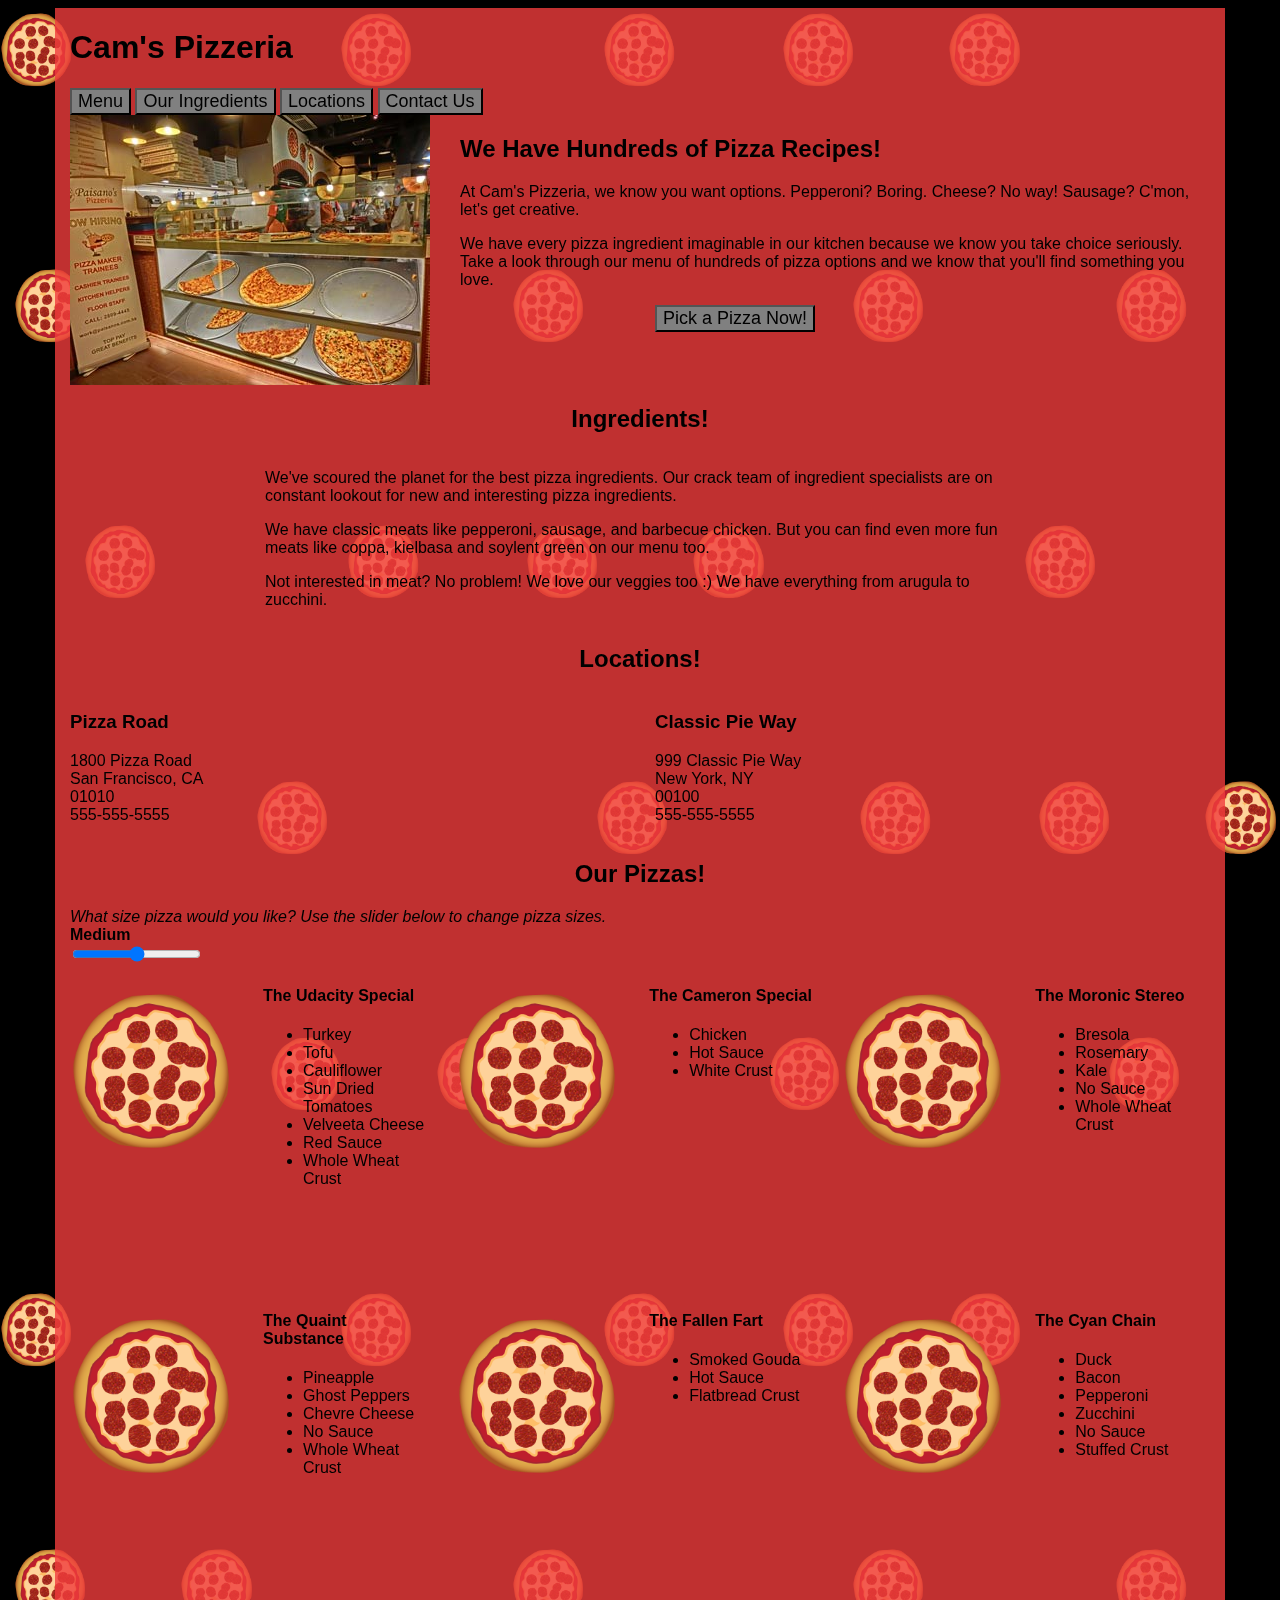
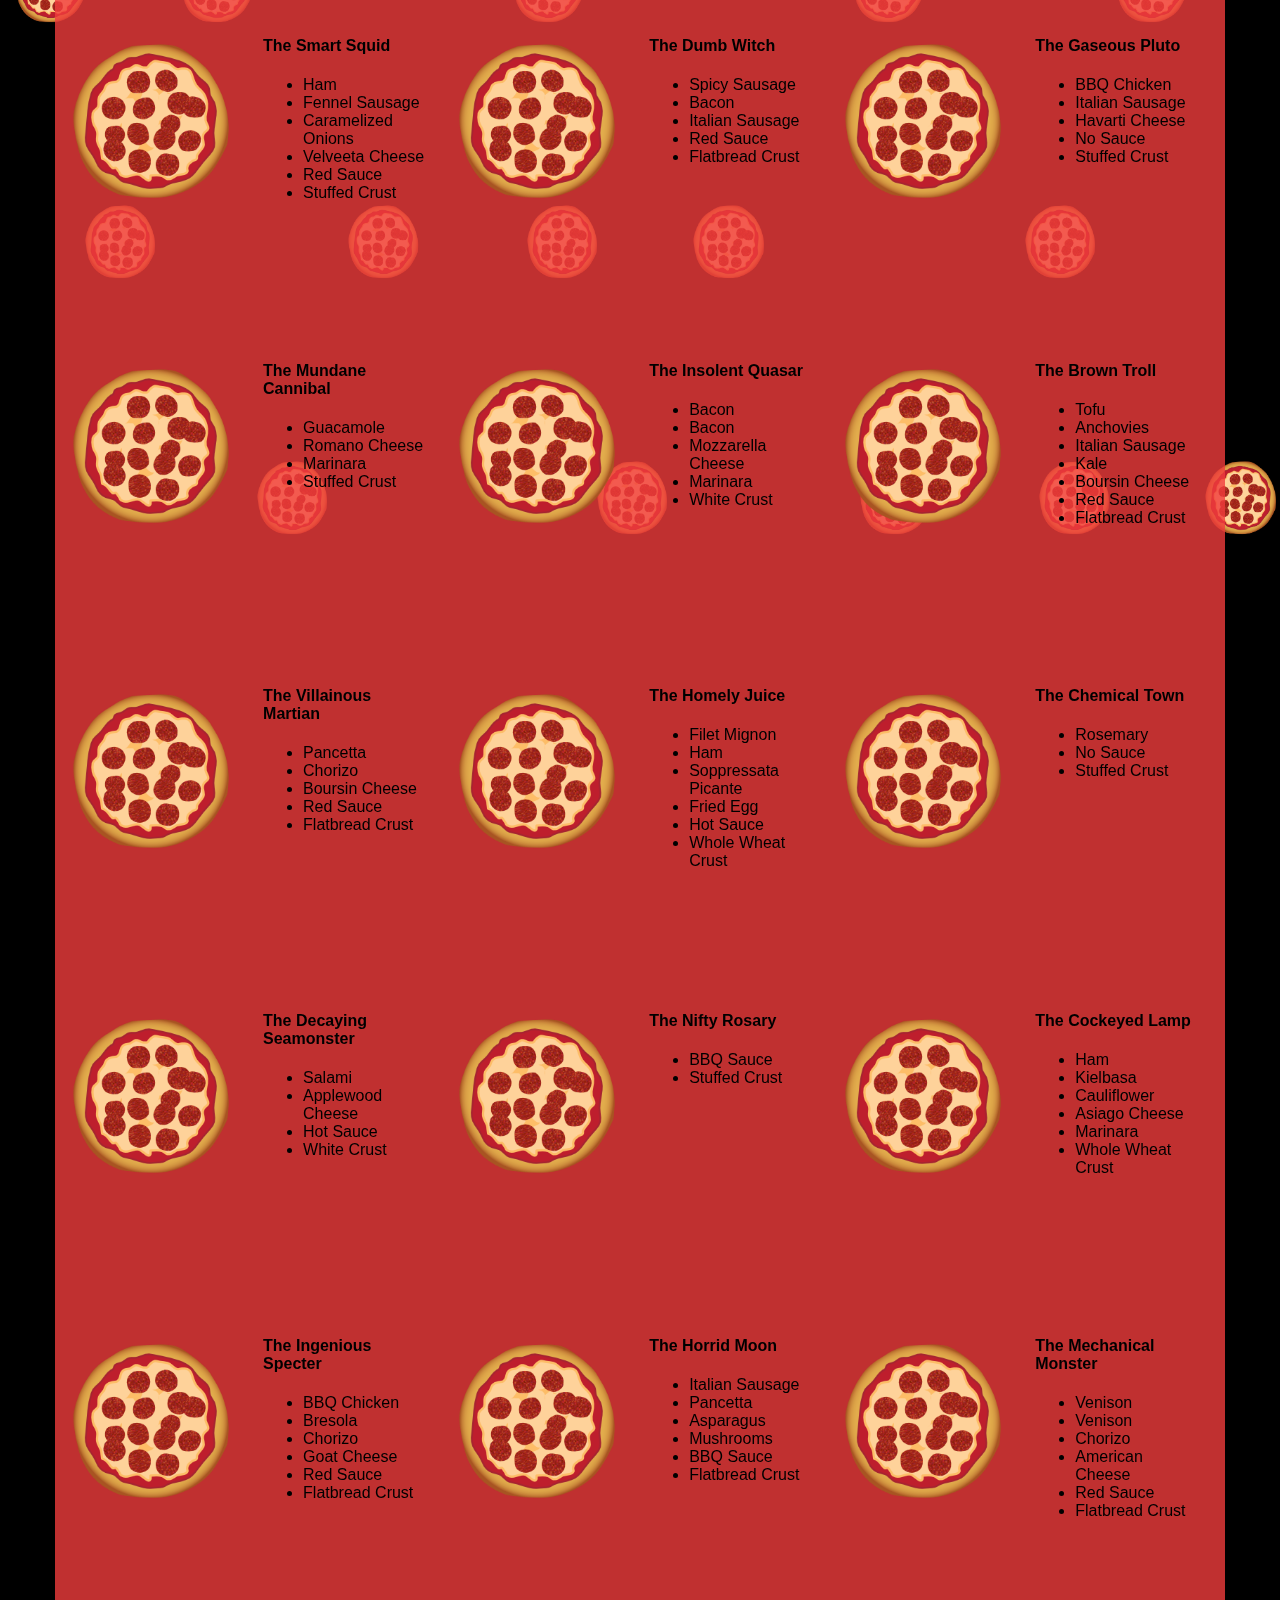
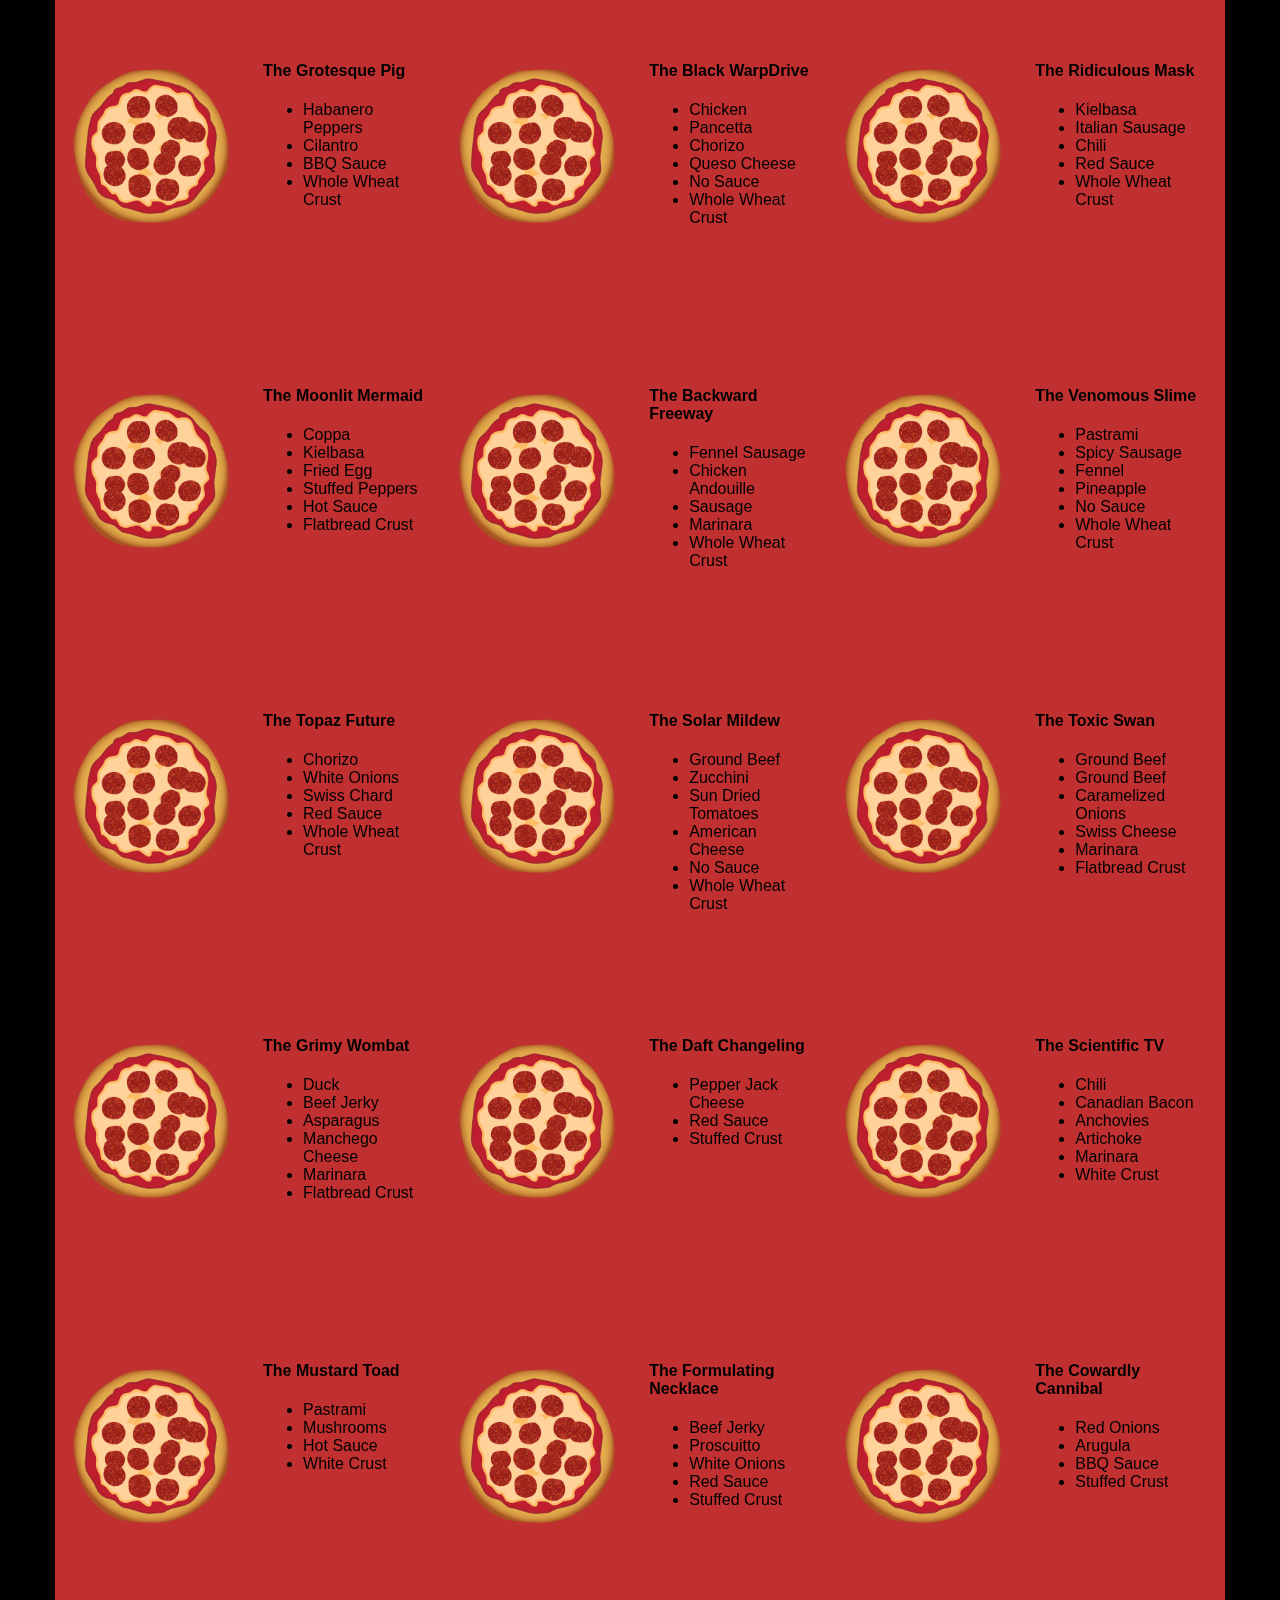
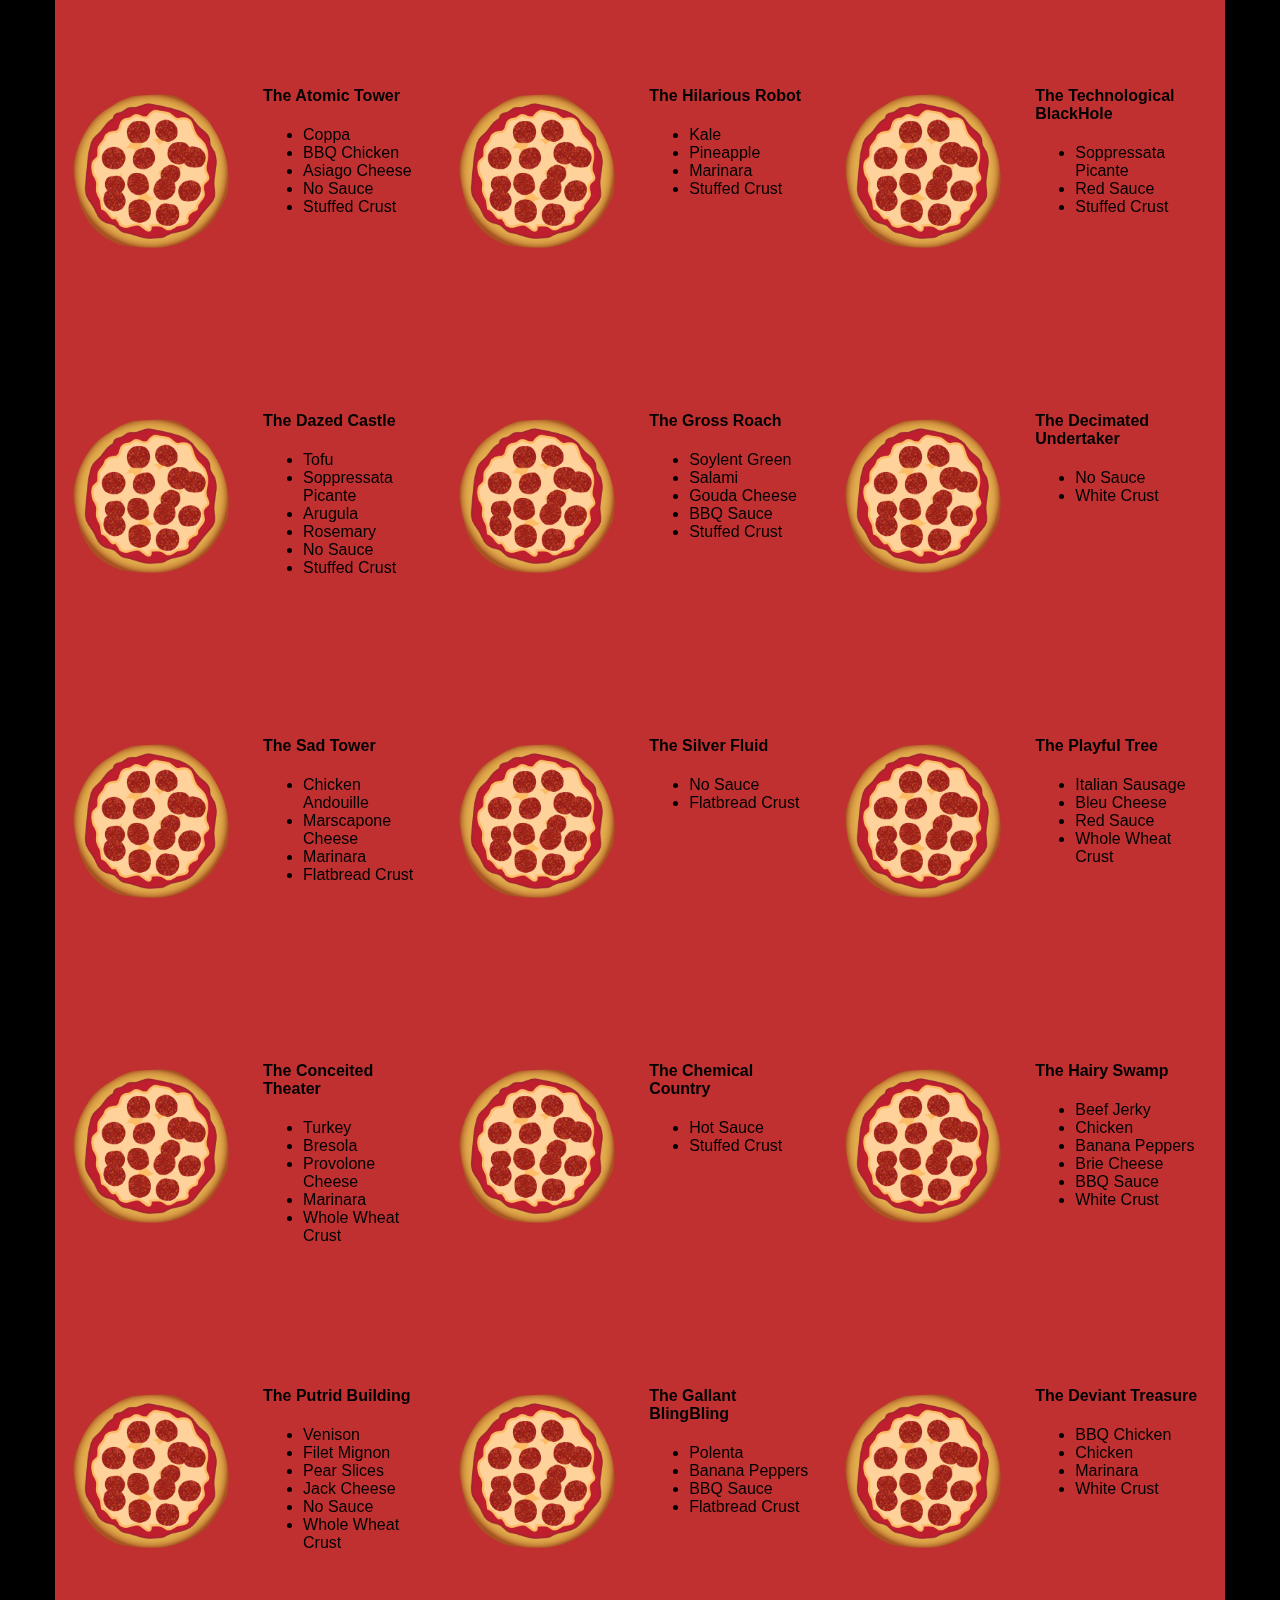
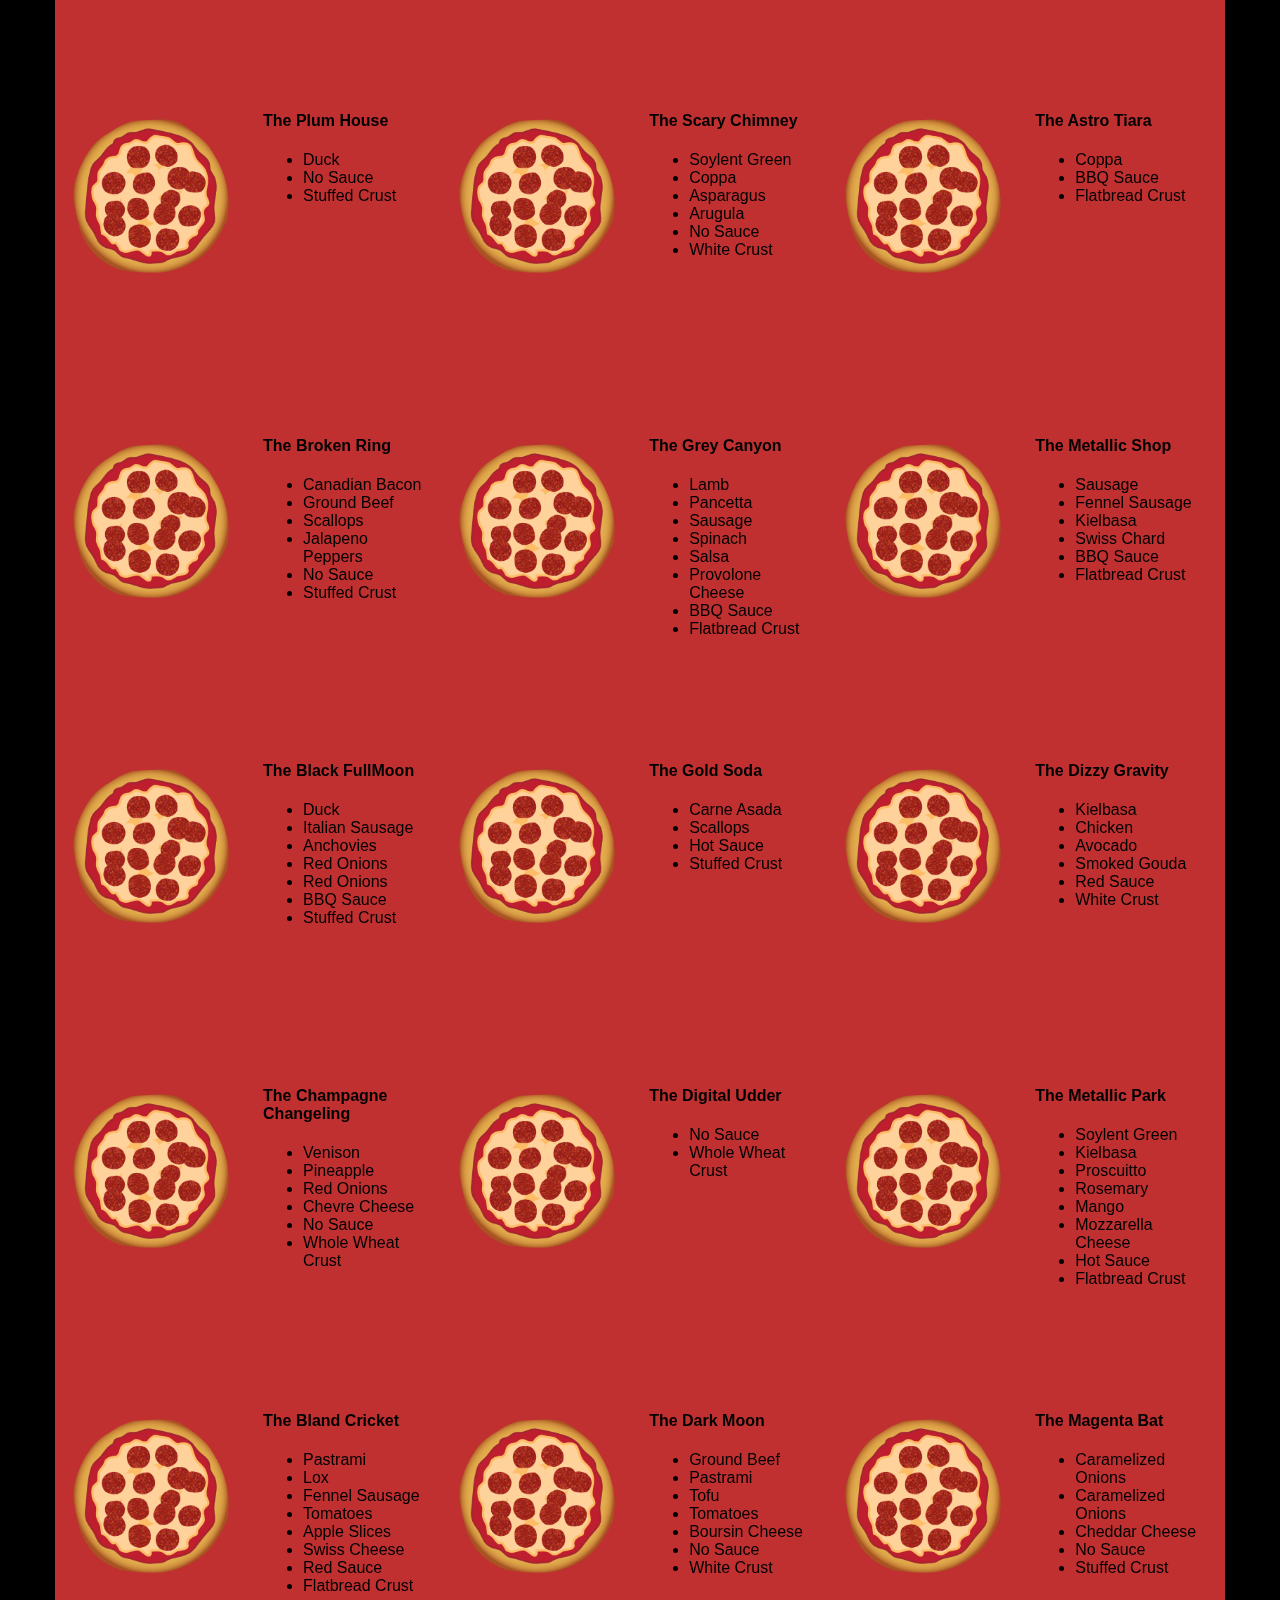
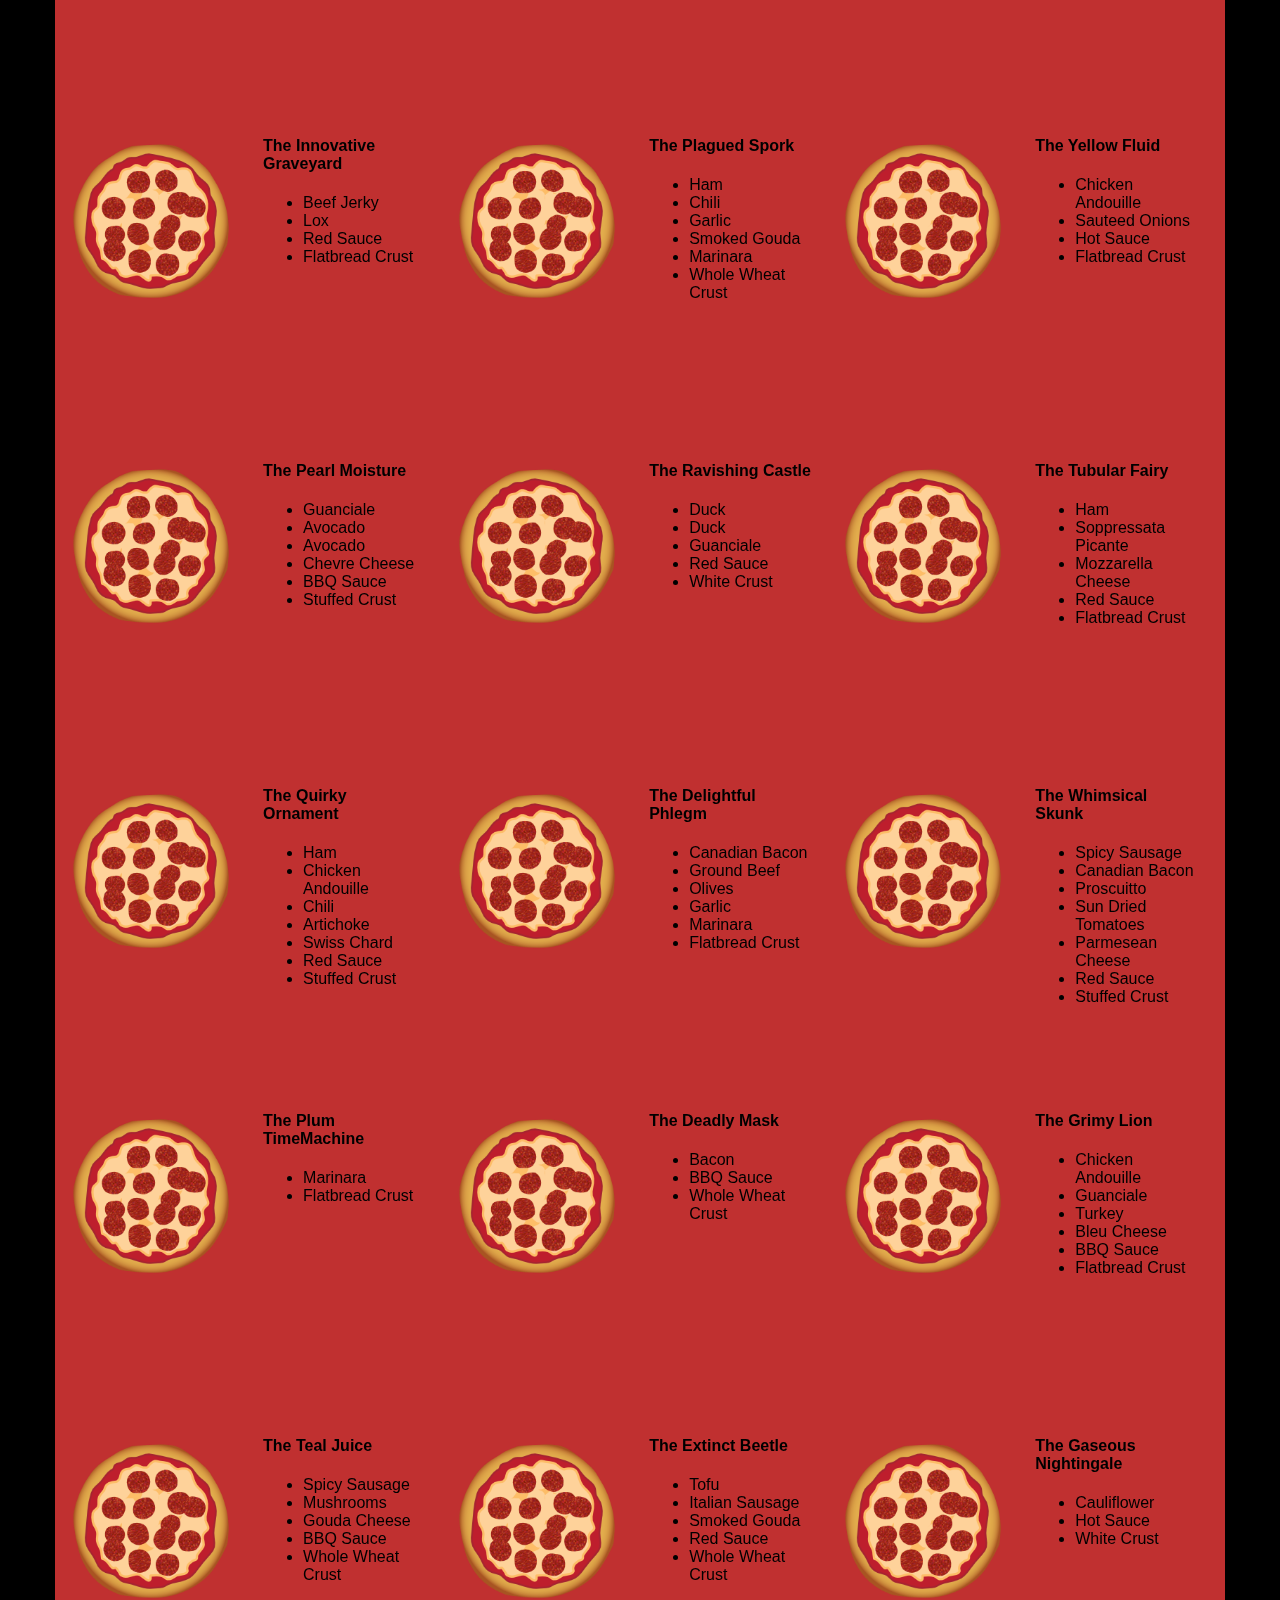
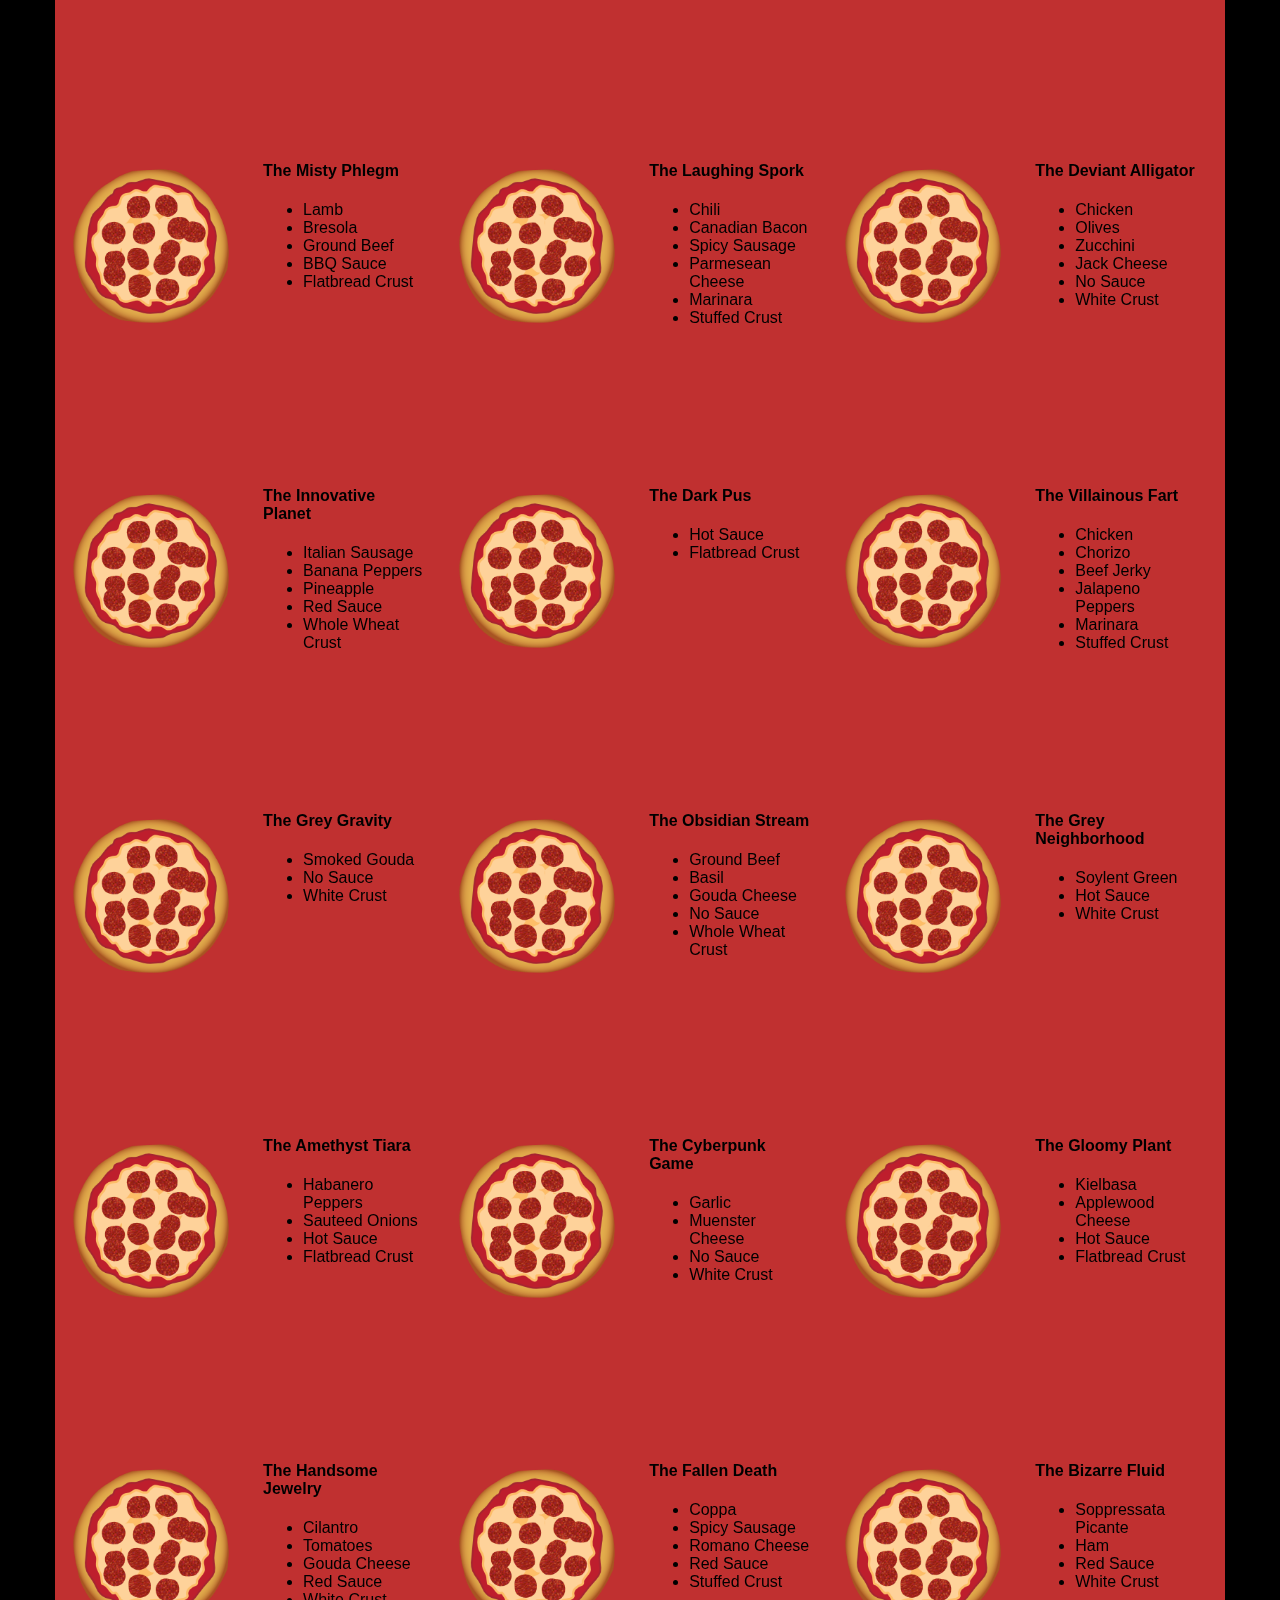
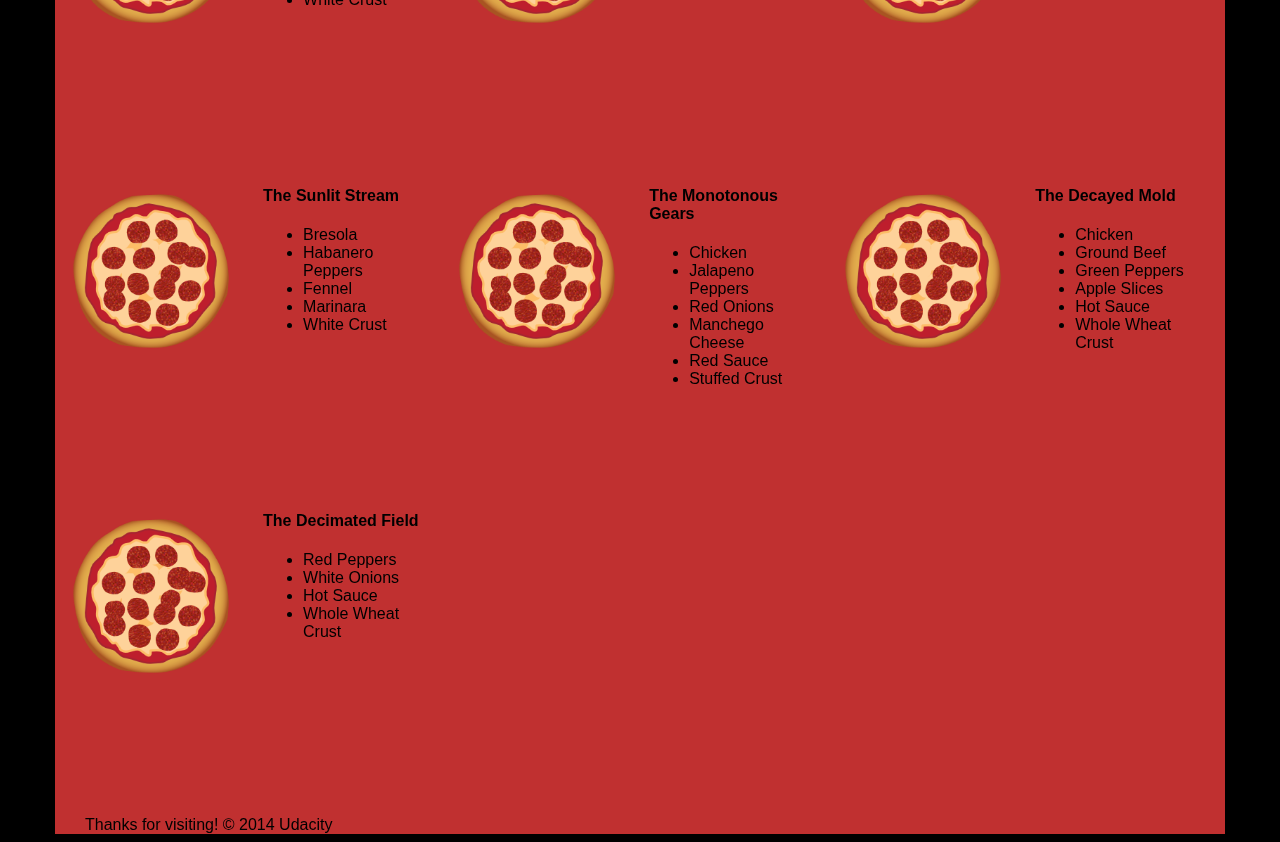
<file: views/pizza-pre-minimise.html>
<!DOCTYPE html>
<html>
<head>
	<meta charset="utf-8">
	<meta content="width=device-width, initial-scale=1, maximum-scale=2" name=
	"viewport">
	<style>
img{vertical-align: middle;}.img-responsive{display: block; width: 100% \9; max-width: 100%; height: auto;}.img-rounded{border-radius: 6px;}.img-thumbnail{padding: 4px; line-height: 1.42857143; background-color: #ffffff; border: 1px solid #dddddd; border-radius: 4px; -webkit-transition: all 0.2s ease-in-out; -o-transition: all 0.2s ease-in-out; transition: all 0.2s ease-in-out; display: inline-block; width: 100% \9; max-width: 100%; height: auto;}.img-circle{border-radius: 50%;}hr{margin-top: 20px; margin-bottom: 20px; border: 0; border-top: 1px solid #eeeeee;}.sr-only{position: absolute; width: 1px; height: 1px; margin: -1px; padding: 0; overflow: hidden; clip: rect(0, 0, 0, 0); border: 0;}.sr-only-focusable:active,.sr-only-focusable:focus{position: static; width: auto; height: auto; margin: 0; overflow: visible; clip: auto;}.container{margin-right: auto; margin-left: auto; padding-left: 15px; padding-right: 15px;}@media (min-width: 768px){.container{width: 750px;}}@media (min-width: 992px){.container{width: 970px;}}@media (min-width: 1200px){.container{width: 1170px;}}.container-fluid{margin-right: auto; margin-left: auto; padding-left: 15px; padding-right: 15px;}.row{margin-left: -15px; margin-right: -15px;}.col-xs-1, .col-sm-1, .col-md-1, .col-lg-1, .col-xs-2, .col-sm-2, .col-md-2, .col-lg-2, .col-xs-3, .col-sm-3, .col-md-3, .col-lg-3, .col-xs-4, .col-sm-4, .col-md-4, .col-lg-4, .col-xs-5, .col-sm-5, .col-md-5, .col-lg-5, .col-xs-6, .col-sm-6, .col-md-6, .col-lg-6, .col-xs-7, .col-sm-7, .col-md-7, .col-lg-7, .col-xs-8, .col-sm-8, .col-md-8, .col-lg-8, .col-xs-9, .col-sm-9, .col-md-9, .col-lg-9, .col-xs-10, .col-sm-10, .col-md-10, .col-lg-10, .col-xs-11, .col-sm-11, .col-md-11, .col-lg-11, .col-xs-12, .col-sm-12, .col-md-12, .col-lg-12{position: relative; min-height: 1px; padding-left: 15px; padding-right: 15px;}.col-xs-1, .col-xs-2, .col-xs-3, .col-xs-4, .col-xs-5, .col-xs-6, .col-xs-7, .col-xs-8, .col-xs-9, .col-xs-10, .col-xs-11, .col-xs-12{float: left;}.col-xs-12{width: 100%;}.col-xs-11{width: 91.66666667%;}.col-xs-10{width: 83.33333333%;}.col-xs-9{width: 75%;}.col-xs-8{width: 66.66666667%;}.col-xs-7{width: 58.33333333%;}.col-xs-6{width: 50%;}.col-xs-5{width: 41.66666667%;}.col-xs-4{width: 33.33333333%;}.col-xs-3{width: 25%;}.col-xs-2{width: 16.66666667%;}.col-xs-1{width: 8.33333333%;}.col-xs-pull-12{right: 100%;}.col-xs-pull-11{right: 91.66666667%;}.col-xs-pull-10{right: 83.33333333%;}.col-xs-pull-9{right: 75%;}.col-xs-pull-8{right: 66.66666667%;}.col-xs-pull-7{right: 58.33333333%;}.col-xs-pull-6{right: 50%;}.col-xs-pull-5{right: 41.66666667%;}.col-xs-pull-4{right: 33.33333333%;}.col-xs-pull-3{right: 25%;}.col-xs-pull-2{right: 16.66666667%;}.col-xs-pull-1{right: 8.33333333%;}.col-xs-pull-0{right: auto;}.col-xs-push-12{left: 100%;}.col-xs-push-11{left: 91.66666667%;}.col-xs-push-10{left: 83.33333333%;}.col-xs-push-9{left: 75%;}.col-xs-push-8{left: 66.66666667%;}.col-xs-push-7{left: 58.33333333%;}.col-xs-push-6{left: 50%;}.col-xs-push-5{left: 41.66666667%;}.col-xs-push-4{left: 33.33333333%;}.col-xs-push-3{left: 25%;}.col-xs-push-2{left: 16.66666667%;}.col-xs-push-1{left: 8.33333333%;}.col-xs-push-0{left: auto;}.col-xs-offset-12{margin-left: 100%;}.col-xs-offset-11{margin-left: 91.66666667%;}.col-xs-offset-10{margin-left: 83.33333333%;}.col-xs-offset-9{margin-left: 75%;}.col-xs-offset-8{margin-left: 66.66666667%;}.col-xs-offset-7{margin-left: 58.33333333%;}.col-xs-offset-6{margin-left: 50%;}.col-xs-offset-5{margin-left: 41.66666667%;}.col-xs-offset-4{margin-left: 33.33333333%;}.col-xs-offset-3{margin-left: 25%;}.col-xs-offset-2{margin-left: 16.66666667%;}.col-xs-offset-1{margin-left: 8.33333333%;}.col-xs-offset-0{margin-left: 0%;}@media (min-width: 768px){.col-sm-1, .col-sm-2, .col-sm-3, .col-sm-4, .col-sm-5, .col-sm-6, .col-sm-7, .col-sm-8, .col-sm-9, .col-sm-10, .col-sm-11, .col-sm-12{float: left;}.col-sm-12{width: 100%;}.col-sm-11{width: 91.66666667%;}.col-sm-10{width: 83.33333333%;}.col-sm-9{width: 75%;}.col-sm-8{width: 66.66666667%;}.col-sm-7{width: 58.33333333%;}.col-sm-6{width: 50%;}.col-sm-5{width: 41.66666667%;}.col-sm-4{width: 33.33333333%;}.col-sm-3{width: 25%;}.col-sm-2{width: 16.66666667%;}.col-sm-1{width: 8.33333333%;}.col-sm-pull-12{right: 100%;}.col-sm-pull-11{right: 91.66666667%;}.col-sm-pull-10{right: 83.33333333%;}.col-sm-pull-9{right: 75%;}.col-sm-pull-8{right: 66.66666667%;}.col-sm-pull-7{right: 58.33333333%;}.col-sm-pull-6{right: 50%;}.col-sm-pull-5{right: 41.66666667%;}.col-sm-pull-4{right: 33.33333333%;}.col-sm-pull-3{right: 25%;}.col-sm-pull-2{right: 16.66666667%;}.col-sm-pull-1{right: 8.33333333%;}.col-sm-pull-0{right: auto;}.col-sm-push-12{left: 100%;}.col-sm-push-11{left: 91.66666667%;}.col-sm-push-10{left: 83.33333333%;}.col-sm-push-9{left: 75%;}.col-sm-push-8{left: 66.66666667%;}.col-sm-push-7{left: 58.33333333%;}.col-sm-push-6{left: 50%;}.col-sm-push-5{left: 41.66666667%;}.col-sm-push-4{left: 33.33333333%;}.col-sm-push-3{left: 25%;}.col-sm-push-2{left: 16.66666667%;}.col-sm-push-1{left: 8.33333333%;}.col-sm-push-0{left: auto;}.col-sm-offset-12{margin-left: 100%;}.col-sm-offset-11{margin-left: 91.66666667%;}.col-sm-offset-10{margin-left: 83.33333333%;}.col-sm-offset-9{margin-left: 75%;}.col-sm-offset-8{margin-left: 66.66666667%;}.col-sm-offset-7{margin-left: 58.33333333%;}.col-sm-offset-6{margin-left: 50%;}.col-sm-offset-5{margin-left: 41.66666667%;}.col-sm-offset-4{margin-left: 33.33333333%;}.col-sm-offset-3{margin-left: 25%;}.col-sm-offset-2{margin-left: 16.66666667%;}.col-sm-offset-1{margin-left: 8.33333333%;}.col-sm-offset-0{margin-left: 0%;}}@media (min-width: 992px){.col-md-1, .col-md-2, .col-md-3, .col-md-4, .col-md-5, .col-md-6, .col-md-7, .col-md-8, .col-md-9, .col-md-10, .col-md-11, .col-md-12{float: left;}.col-md-12{width: 100%;}.col-md-11{width: 91.66666667%;}.col-md-10{width: 83.33333333%;}.col-md-9{width: 75%;}.col-md-8{width: 66.66666667%;}.col-md-7{width: 58.33333333%;}.col-md-6{width: 50%;}.col-md-5{width: 41.66666667%;}.col-md-4{width: 33.33333333%;}.col-md-3{width: 25%;}.col-md-2{width: 16.66666667%;}.col-md-1{width: 8.33333333%;}.col-md-pull-12{right: 100%;}.col-md-pull-11{right: 91.66666667%;}.col-md-pull-10{right: 83.33333333%;}.col-md-pull-9{right: 75%;}.col-md-pull-8{right: 66.66666667%;}.col-md-pull-7{right: 58.33333333%;}.col-md-pull-6{right: 50%;}.col-md-pull-5{right: 41.66666667%;}.col-md-pull-4{right: 33.33333333%;}.col-md-pull-3{right: 25%;}.col-md-pull-2{right: 16.66666667%;}.col-md-pull-1{right: 8.33333333%;}.col-md-pull-0{right: auto;}.col-md-push-12{left: 100%;}.col-md-push-11{left: 91.66666667%;}.col-md-push-10{left: 83.33333333%;}.col-md-push-9{left: 75%;}.col-md-push-8{left: 66.66666667%;}.col-md-push-7{left: 58.33333333%;}.col-md-push-6{left: 50%;}.col-md-push-5{left: 41.66666667%;}.col-md-push-4{left: 33.33333333%;}.col-md-push-3{left: 25%;}.col-md-push-2{left: 16.66666667%;}.col-md-push-1{left: 8.33333333%;}.col-md-push-0{left: auto;}.col-md-offset-12{margin-left: 100%;}.col-md-offset-11{margin-left: 91.66666667%;}.col-md-offset-10{margin-left: 83.33333333%;}.col-md-offset-9{margin-left: 75%;}.col-md-offset-8{margin-left: 66.66666667%;}.col-md-offset-7{margin-left: 58.33333333%;}.col-md-offset-6{margin-left: 50%;}.col-md-offset-5{margin-left: 41.66666667%;}.col-md-offset-4{margin-left: 33.33333333%;}.col-md-offset-3{margin-left: 25%;}.col-md-offset-2{margin-left: 16.66666667%;}.col-md-offset-1{margin-left: 8.33333333%;}.col-md-offset-0{margin-left: 0%;}}@media (min-width: 1200px){.col-lg-1, .col-lg-2, .col-lg-3, .col-lg-4, .col-lg-5, .col-lg-6, .col-lg-7, .col-lg-8, .col-lg-9, .col-lg-10, .col-lg-11, .col-lg-12{float: left;}.col-lg-12{width: 100%;}.col-lg-11{width: 91.66666667%;}.col-lg-10{width: 83.33333333%;}.col-lg-9{width: 75%;}.col-lg-8{width: 66.66666667%;}.col-lg-7{width: 58.33333333%;}.col-lg-6{width: 50%;}.col-lg-5{width: 41.66666667%;}.col-lg-4{width: 33.33333333%;}.col-lg-3{width: 25%;}.col-lg-2{width: 16.66666667%;}.col-lg-1{width: 8.33333333%;}.col-lg-pull-12{right: 100%;}.col-lg-pull-11{right: 91.66666667%;}.col-lg-pull-10{right: 83.33333333%;}.col-lg-pull-9{right: 75%;}.col-lg-pull-8{right: 66.66666667%;}.col-lg-pull-7{right: 58.33333333%;}.col-lg-pull-6{right: 50%;}.col-lg-pull-5{right: 41.66666667%;}.col-lg-pull-4{right: 33.33333333%;}.col-lg-pull-3{right: 25%;}.col-lg-pull-2{right: 16.66666667%;}.col-lg-pull-1{right: 8.33333333%;}.col-lg-pull-0{right: auto;}.col-lg-push-12{left: 100%;}.col-lg-push-11{left: 91.66666667%;}.col-lg-push-10{left: 83.33333333%;}.col-lg-push-9{left: 75%;}.col-lg-push-8{left: 66.66666667%;}.col-lg-push-7{left: 58.33333333%;}.col-lg-push-6{left: 50%;}.col-lg-push-5{left: 41.66666667%;}.col-lg-push-4{left: 33.33333333%;}.col-lg-push-3{left: 25%;}.col-lg-push-2{left: 16.66666667%;}.col-lg-push-1{left: 8.33333333%;}.col-lg-push-0{left: auto;}.col-lg-offset-12{margin-left: 100%;}.col-lg-offset-11{margin-left: 91.66666667%;}.col-lg-offset-10{margin-left: 83.33333333%;}.col-lg-offset-9{margin-left: 75%;}.col-lg-offset-8{margin-left: 66.66666667%;}.col-lg-offset-7{margin-left: 58.33333333%;}.col-lg-offset-6{margin-left: 50%;}.col-lg-offset-5{margin-left: 41.66666667%;}.col-lg-offset-4{margin-left: 33.33333333%;}.col-lg-offset-3{margin-left: 25%;}.col-lg-offset-2{margin-left: 16.66666667%;}.col-lg-offset-1{margin-left: 8.33333333%;}.col-lg-offset-0{margin-left: 0%;}}.clearfix:before,.clearfix:after,.container:before,.container:after,.container-fluid:before,.container-fluid:after,.row:before,.row:after{content: " "; display: table;}.clearfix:after,.container:after,.container-fluid:after,.row:after{clear: both;}.center-block{display: block; margin-left: auto; margin-right: auto;}.pull-right{float: right !important;}.pull-left{float: left !important;}.hide{display: none !important;}.show{display: block !important;}.invisible{visibility: hidden;}.text-hide{font: 0/0 a; color: transparent; text-shadow: none; background-color: transparent; border: 0;}.hidden{display: none !important; visibility: hidden !important;}.affix{position: fixed; -webkit-transform: translate3d(0, 0, 0); transform: translate3d(0, 0, 0);}*{-webkit-box-sizing: border-box; -moz-box-sizing: border-box; -box-sizing: border-box;}body{font-family: "Trebuchet MS", Helvetica, sans-serif; background: black;}input{background: grey; font-size: 18px;}form{display: inline-block;}img{max-width:100%;}.centered{text-align: center;}#pizzaSize{font-weight: 800;}.size1 .randomPizzaContainer{width:25%;}.size2 .randomPizzaContainer{width:33%;}.size3 .randomPizzaContainer{width:50%;}.small-image{display:inline;}.medium-image{display:none;}@media only screen and (min-width: 420px) and (max-width: 990px){.small-image{display:none;}.medium-image{display:inline;}}.mover{position: fixed; width: 256px; z-index: -1;}.randomPizzaContainer{float: left; display: flex; height: 325px;}.randomPizzaContainer:after{content: ""; display: table; clear:both;}.container{background-color: rgba(240, 60, 60, 0.8);}
	</style>
	<title>Cam's Pizzeria</title>
</head>

<body>
	<div class="container">
		<div class="row" id="header">
			<div class="col-md-6">
				<div class="row">
					<div class="col-md-12">
						<h1>Cam's Pizzeria</h1>

						<div class="row">
							<div class="col-md-12" id="menu">
								<form action="#randomPizzas">
									<input type="submit" value="Menu">
								</form>

								<form action="#ingredients">
									<input type="submit" value=
									"Our Ingredients">
								</form>

								<form action="#locations">
									<input type="submit" value="Locations">
								</form>

								<form action="#" onsubmit=
								"alert('Thanks for clicking! This button doesn't do anything because this is a fake pizzeria :\)')">
								<input type="submit" value="Contact Us">
								</form>
							</div>
						</div>
					</div>
				</div>
			</div>

			<div class="col-md-6" id="movingPizzas1"></div>
		</div>

		<div class="row" id="callToAction">
			<div class="col-md-4"><img alt="pizzas in display" class=
			"small-image" src="images/pizzeria360.jpg"> <img alt=
			"pizzas in display" class="medium-image" src=
			"images/pizzeria720.jpg"></div>

			<div class="col-md-8">
				<div class="row">
					<div class="col-md-12">
						<h2>We Have Hundreds of Pizza Recipes!</h2>

						<p>At Cam's Pizzeria, we know you want options.
						Pepperoni? Boring. Cheese? No way! Sausage? C'mon,
						let's get creative.</p>

						<p>We have every pizza ingredient imaginable in our
						kitchen because we know you take choice seriously. Take
						a look through our menu of hundreds of pizza options
						and we know that you'll find something you love.</p>
					</div>
				</div>

				<div class="row">
					<div class="col-md-6 col-md-push-3">
						<form action="#randomPizzas">
							<input type="submit" value="Pick a Pizza Now!">
						</form>
					</div>
				</div>
			</div>
		</div>

		<div class="row" id="ingredients">
			<div class="col-md-8 col-md-push-2">
				<div class="row">
					<div class="col-md-12 centered">
						<h2>Ingredients!</h2>
					</div>
				</div>

				<div class="row">
					<div class="col-md-12">
						<p>We've scoured the planet for the best pizza
						ingredients. Our crack team of ingredient specialists
						are on constant lookout for new and interesting pizza
						ingredients.</p>

						<p>We have classic meats like pepperoni, sausage, and
						barbecue chicken. But you can find even more fun meats
						like coppa, kielbasa and soylent green on our menu
						too.</p>

						<p>Not interested in meat? No problem! We love our
						veggies too :) We have everything from arugula to
						zucchini.</p>
					</div>
				</div>
			</div>
		</div>

		<div class="row" id="locations">
			<div class="col-md-12">
				<h2 style="text-align: center">Locations!</h2>

				<div class="row">
					<div class="col-md-6">
						<h3>Pizza Road</h3>

						<p>1800 Pizza Road<br>
						San Francisco, CA<br>
						01010<br>
						555-555-5555</p>
					</div>

					<div class="col-md-6">
						<h3>Classic Pie Way</h3>

						<p>999 Classic Pie Way<br>
						New York, NY<br>
						00100<br>
						555-555-5555</p>
					</div>
				</div>
			</div>
		</div>

		<div class="row" id="pizzaGenerator">
			<div class="col-md-12">
				<h2 style="text-align: center">Our Pizzas!</h2>

				<div class="row">
					<div class="col-md-12">
						<em>What size pizza would you like? Use the slider
						below to change pizza sizes.</em>
					</div>

					<div class="col-md-6" id="pizzaSize">
						Medium
					</div>

					<div class="col-md-12">
						<input id="sizeSlider" max="3" min="1" onchange=
						"resizePizzas(this.value)" step="1" type="range" value=
						"2">
					</div>
				</div>

				<div class="row size2" id="randomPizzas">
					<div class="randomPizzaContainer" id="pizza0">
						<div class="col-md-6"><img class="img-responsive" src=
						"images/pizza.png"></div>

						<div class="col-md-6">
							<h4>The Udacity Special</h4>

							<ul>
								<li>Turkey</li>

								<li>Tofu</li>

								<li>Cauliflower</li>

								<li>Sun Dried Tomatoes</li>

								<li>Velveeta Cheese</li>

								<li>Red Sauce</li>

								<li>Whole Wheat Crust</li>
							</ul>
						</div>
					</div>

					<div class="randomPizzaContainer" id="pizza1">
						<div class="col-md-6"><img class="img-responsive" src=
						"images/pizza.png"></div>

						<div class="col-md-6">
							<h4>The Cameron Special</h4>

							<ul>
								<li>Chicken</li>

								<li>Hot Sauce</li>

								<li>White Crust</li>
							</ul>
						</div>
					</div>
				</div>
			</div>
		</div>

		<div class="col-md-12" id="footer">
			Thanks for visiting! &copy; 2014 Udacity
		</div>
	</div>
	<script type="text/javascript" src="js/main.min.js"></script>
</body>
</html>
</file>
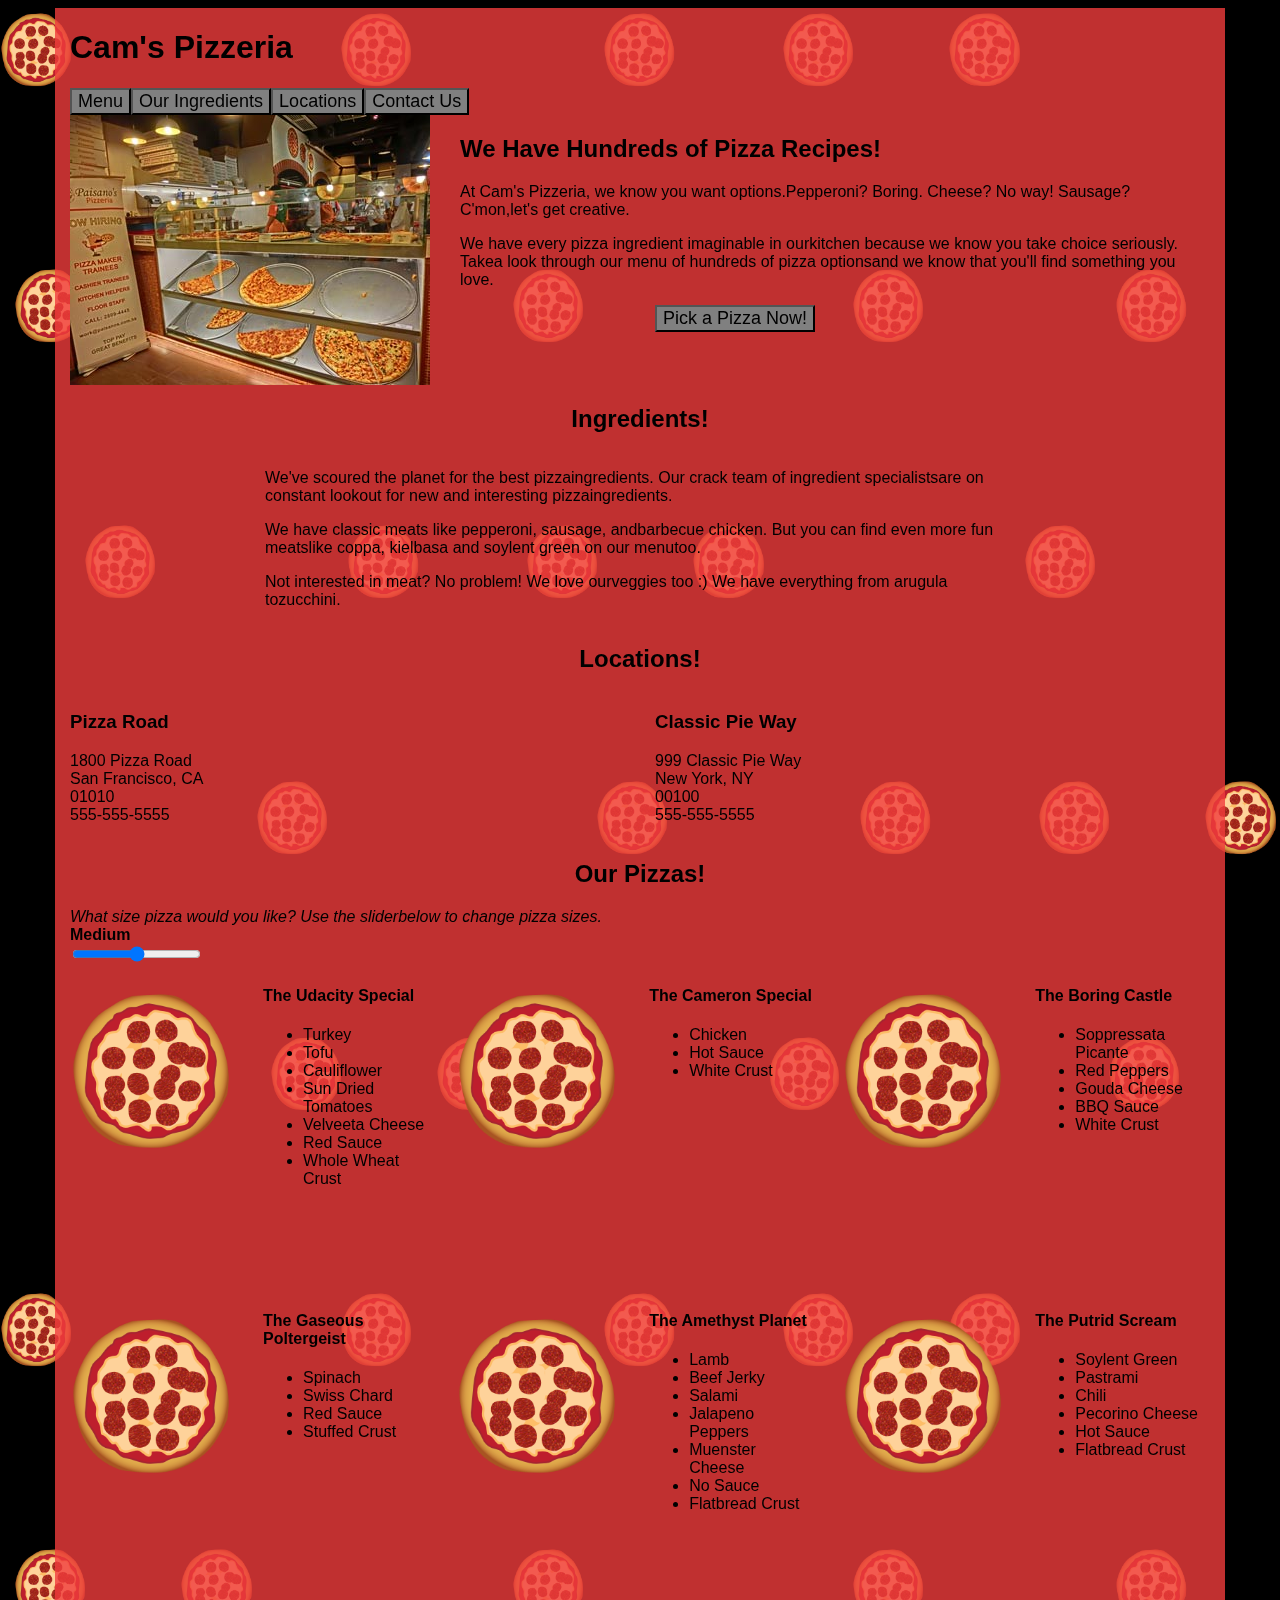
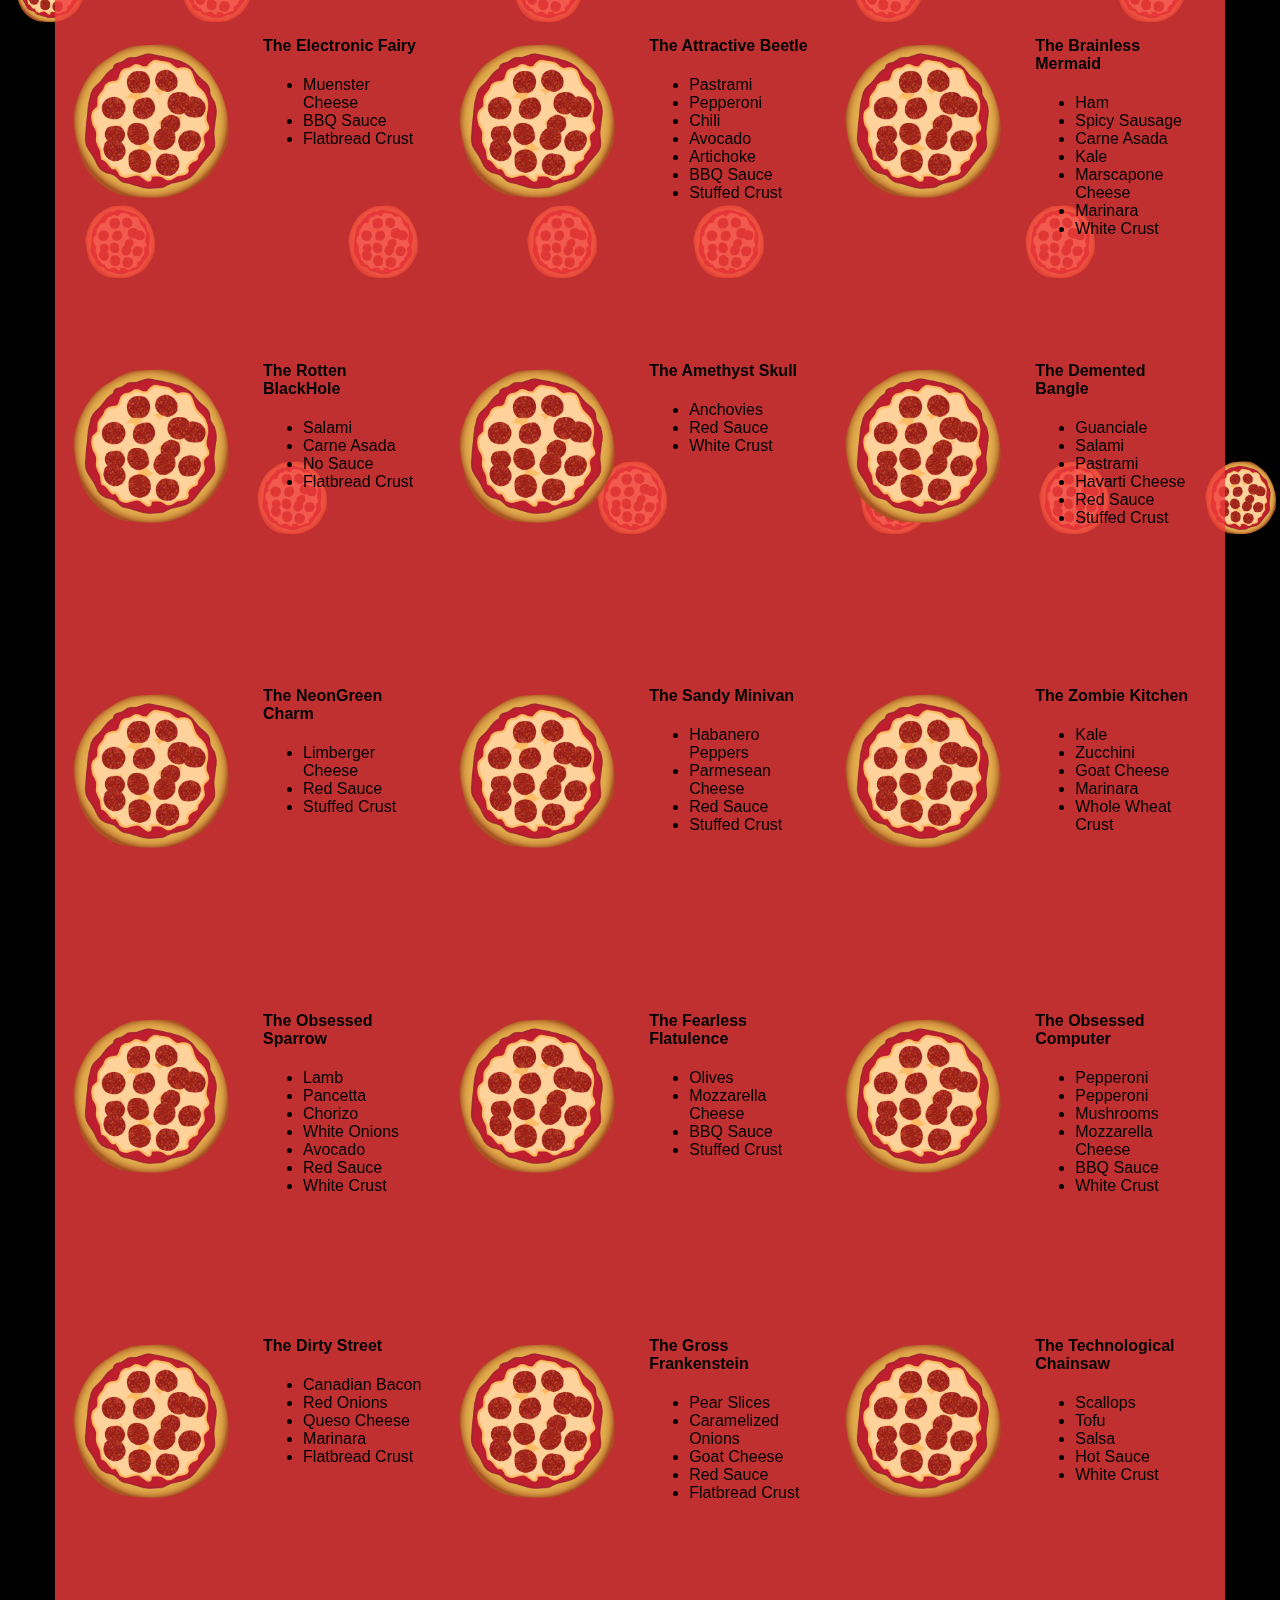
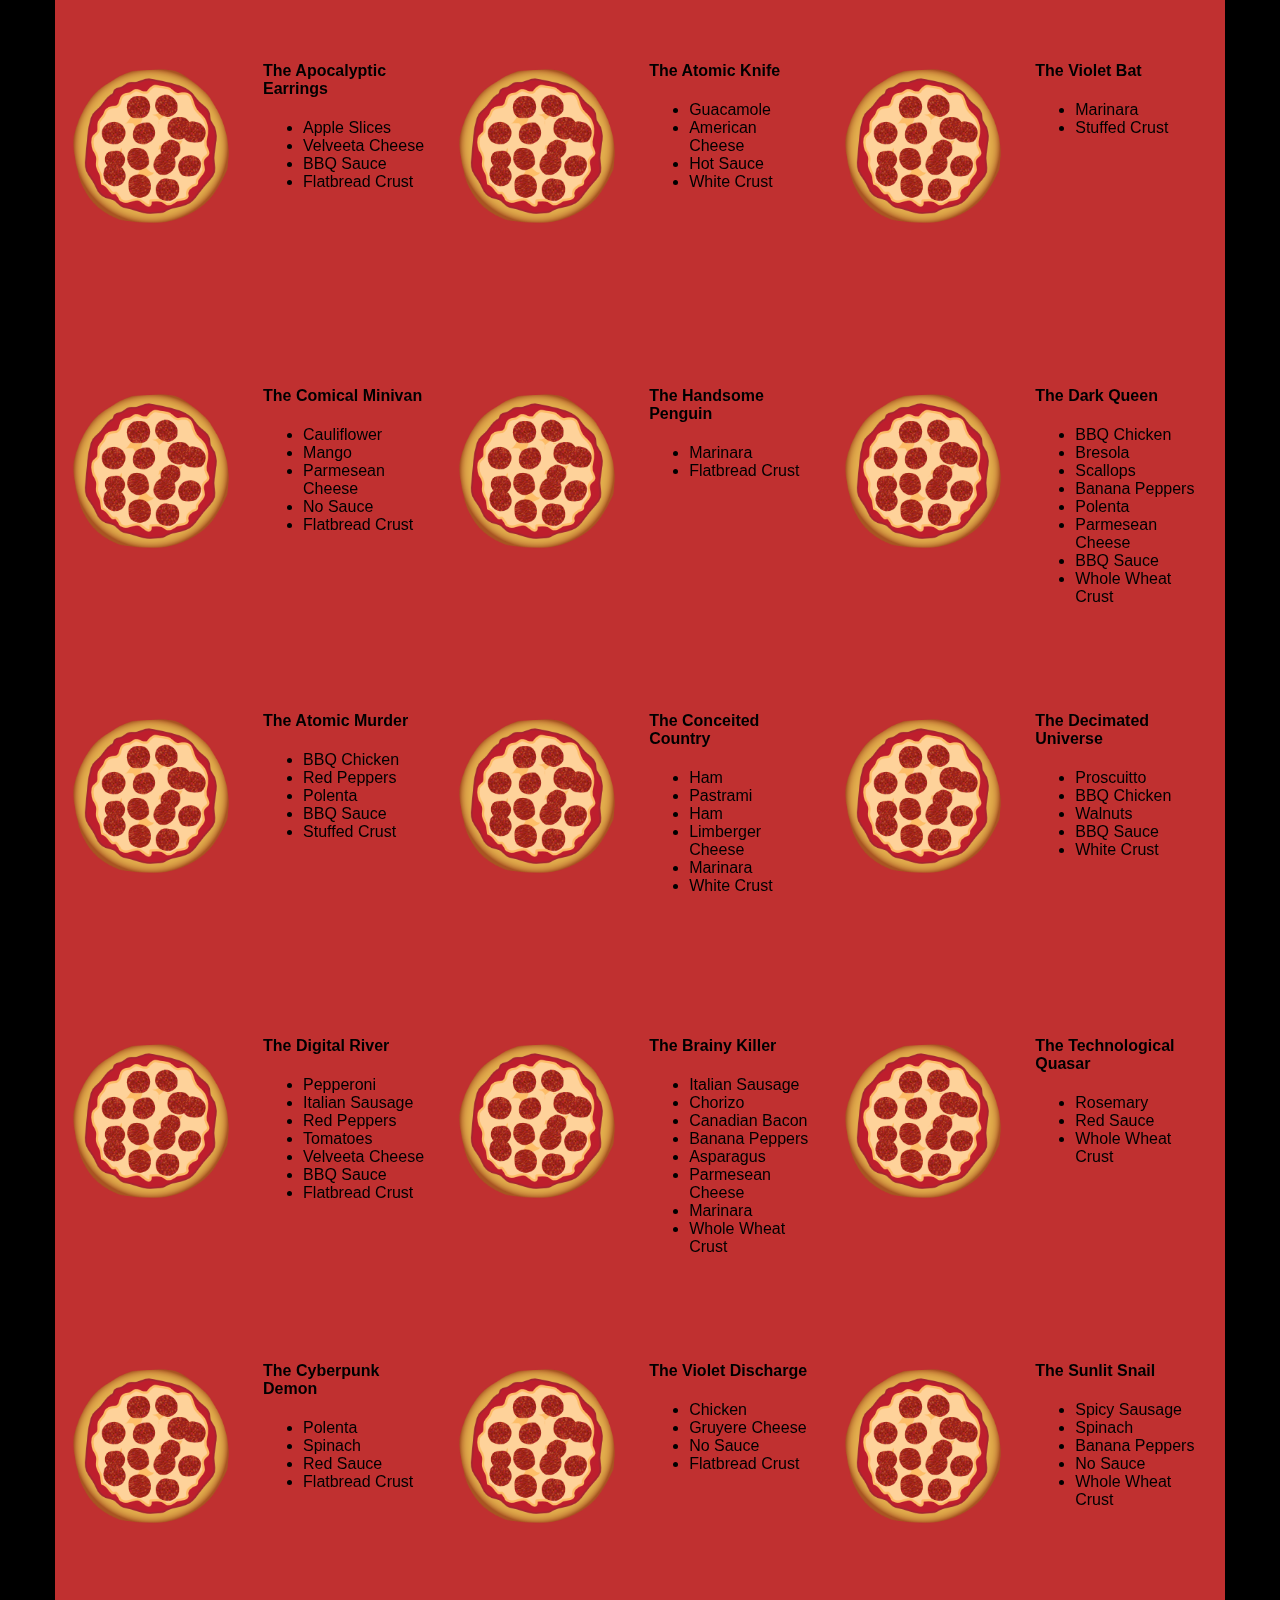
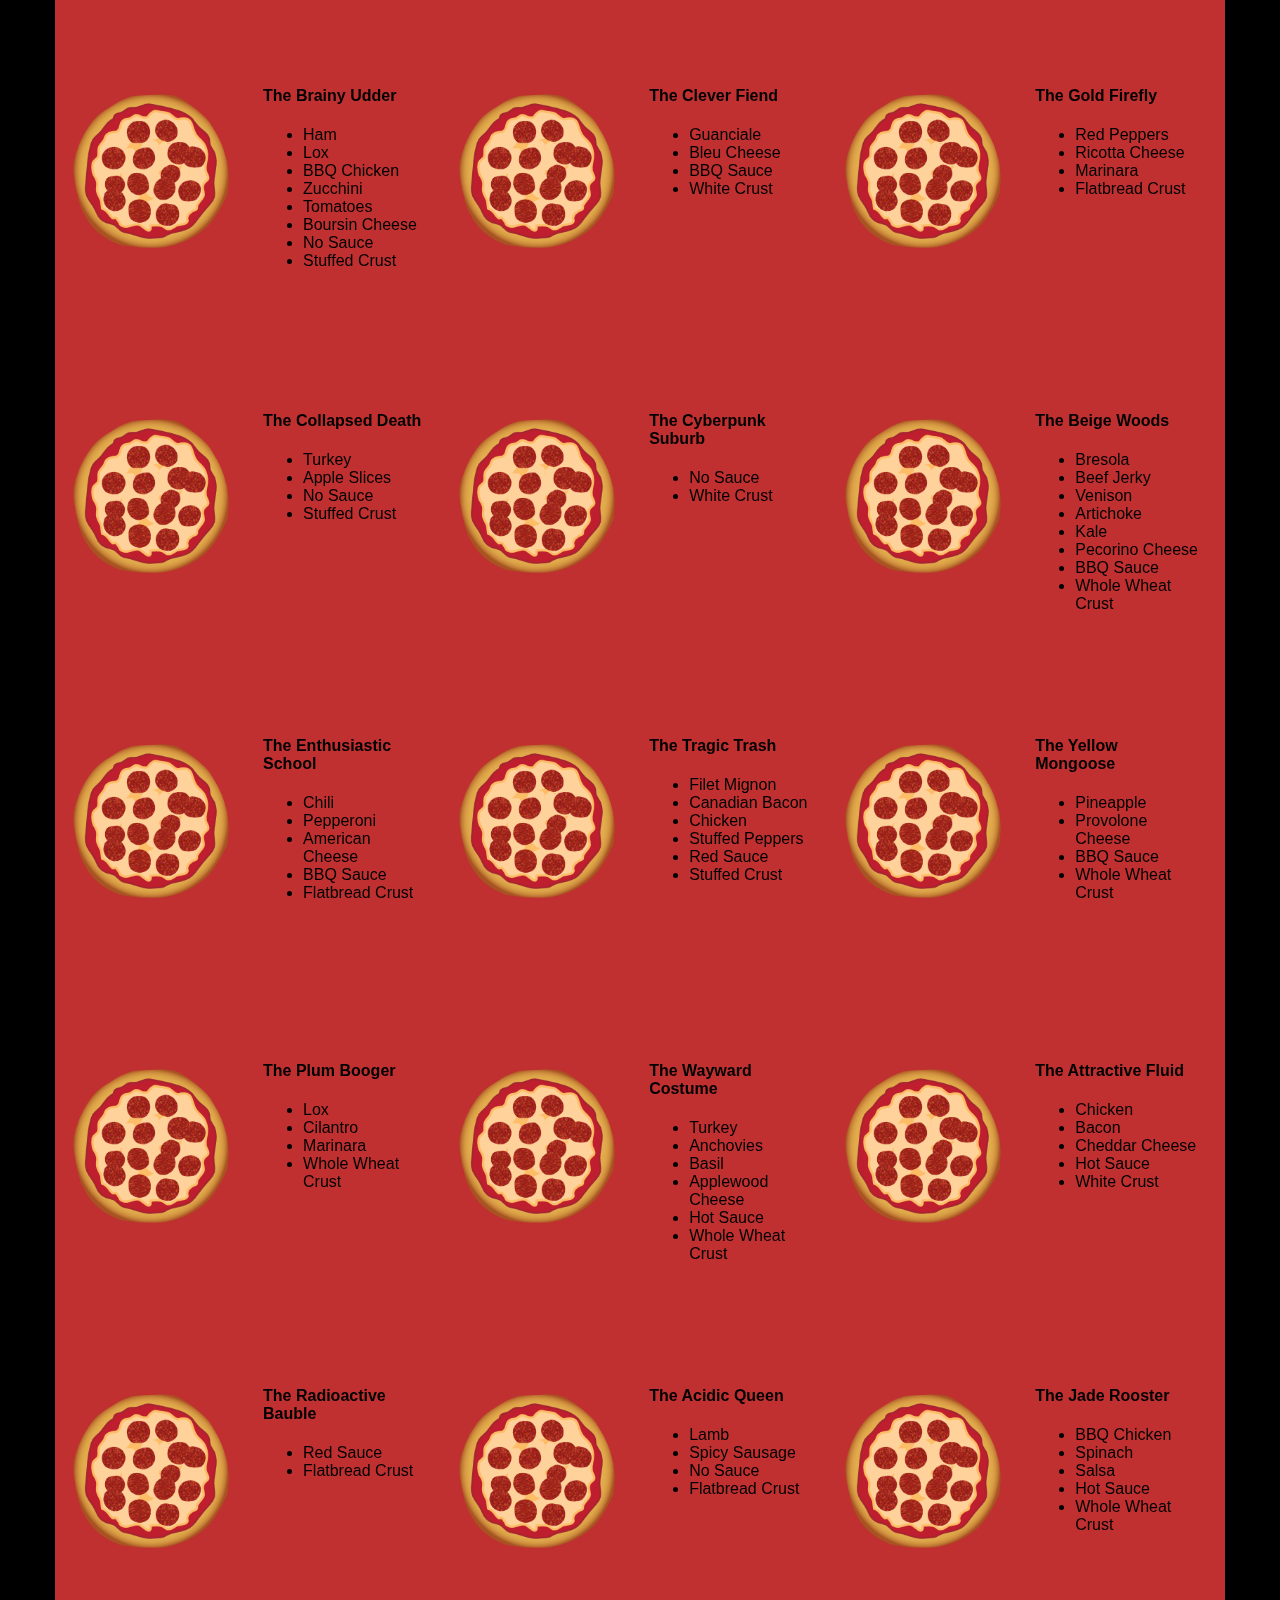
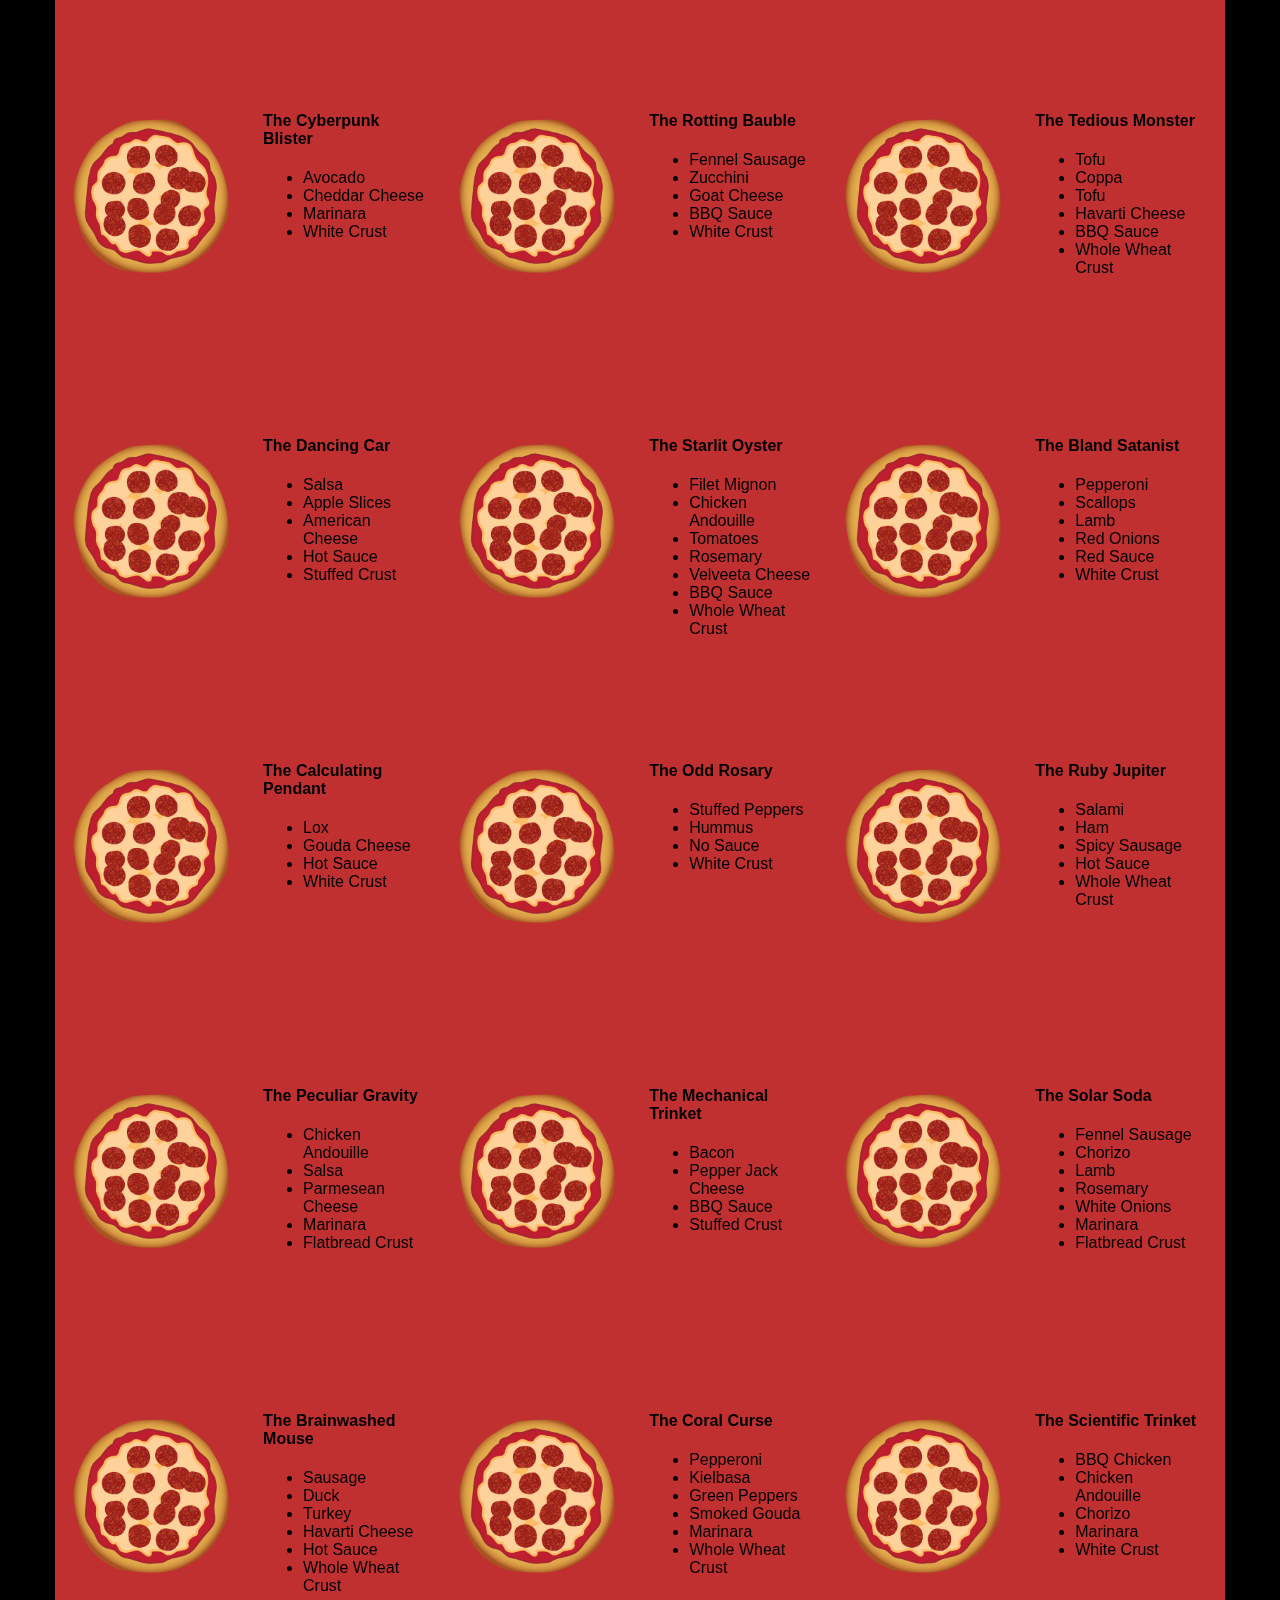
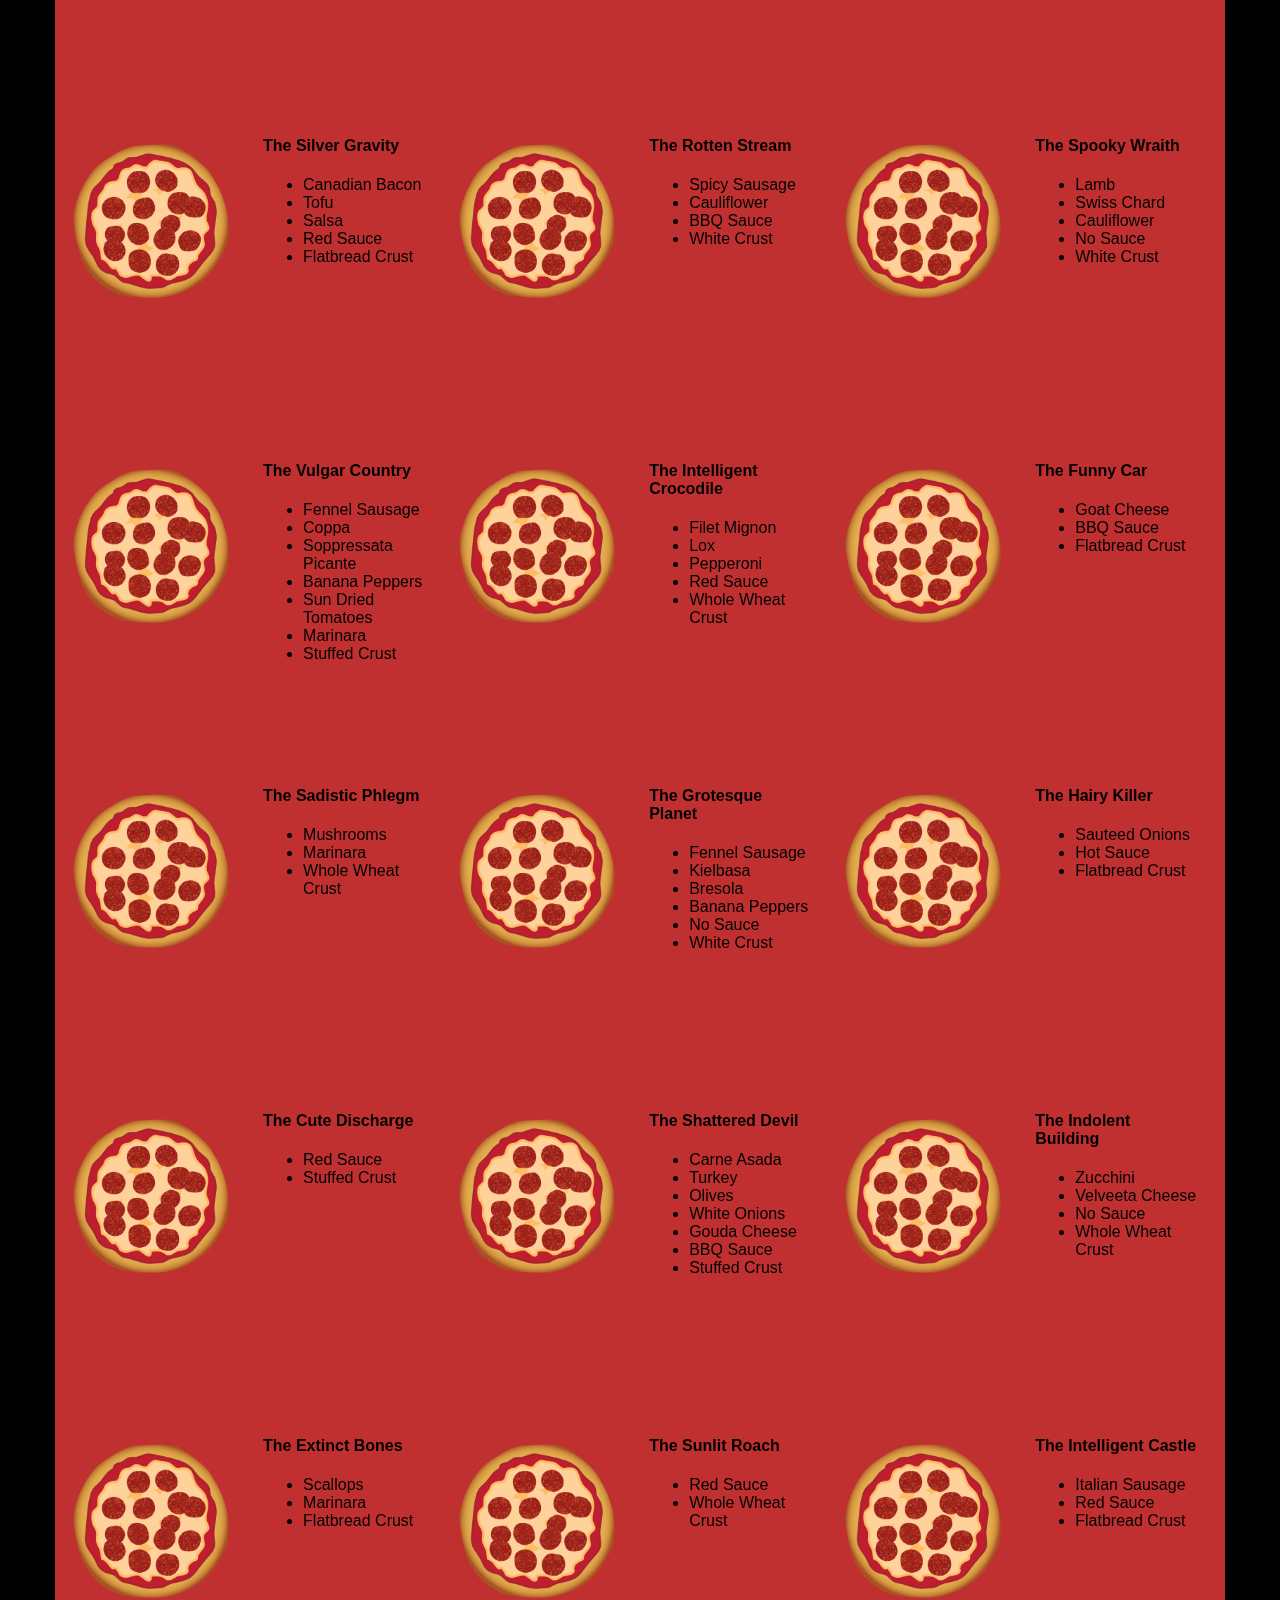
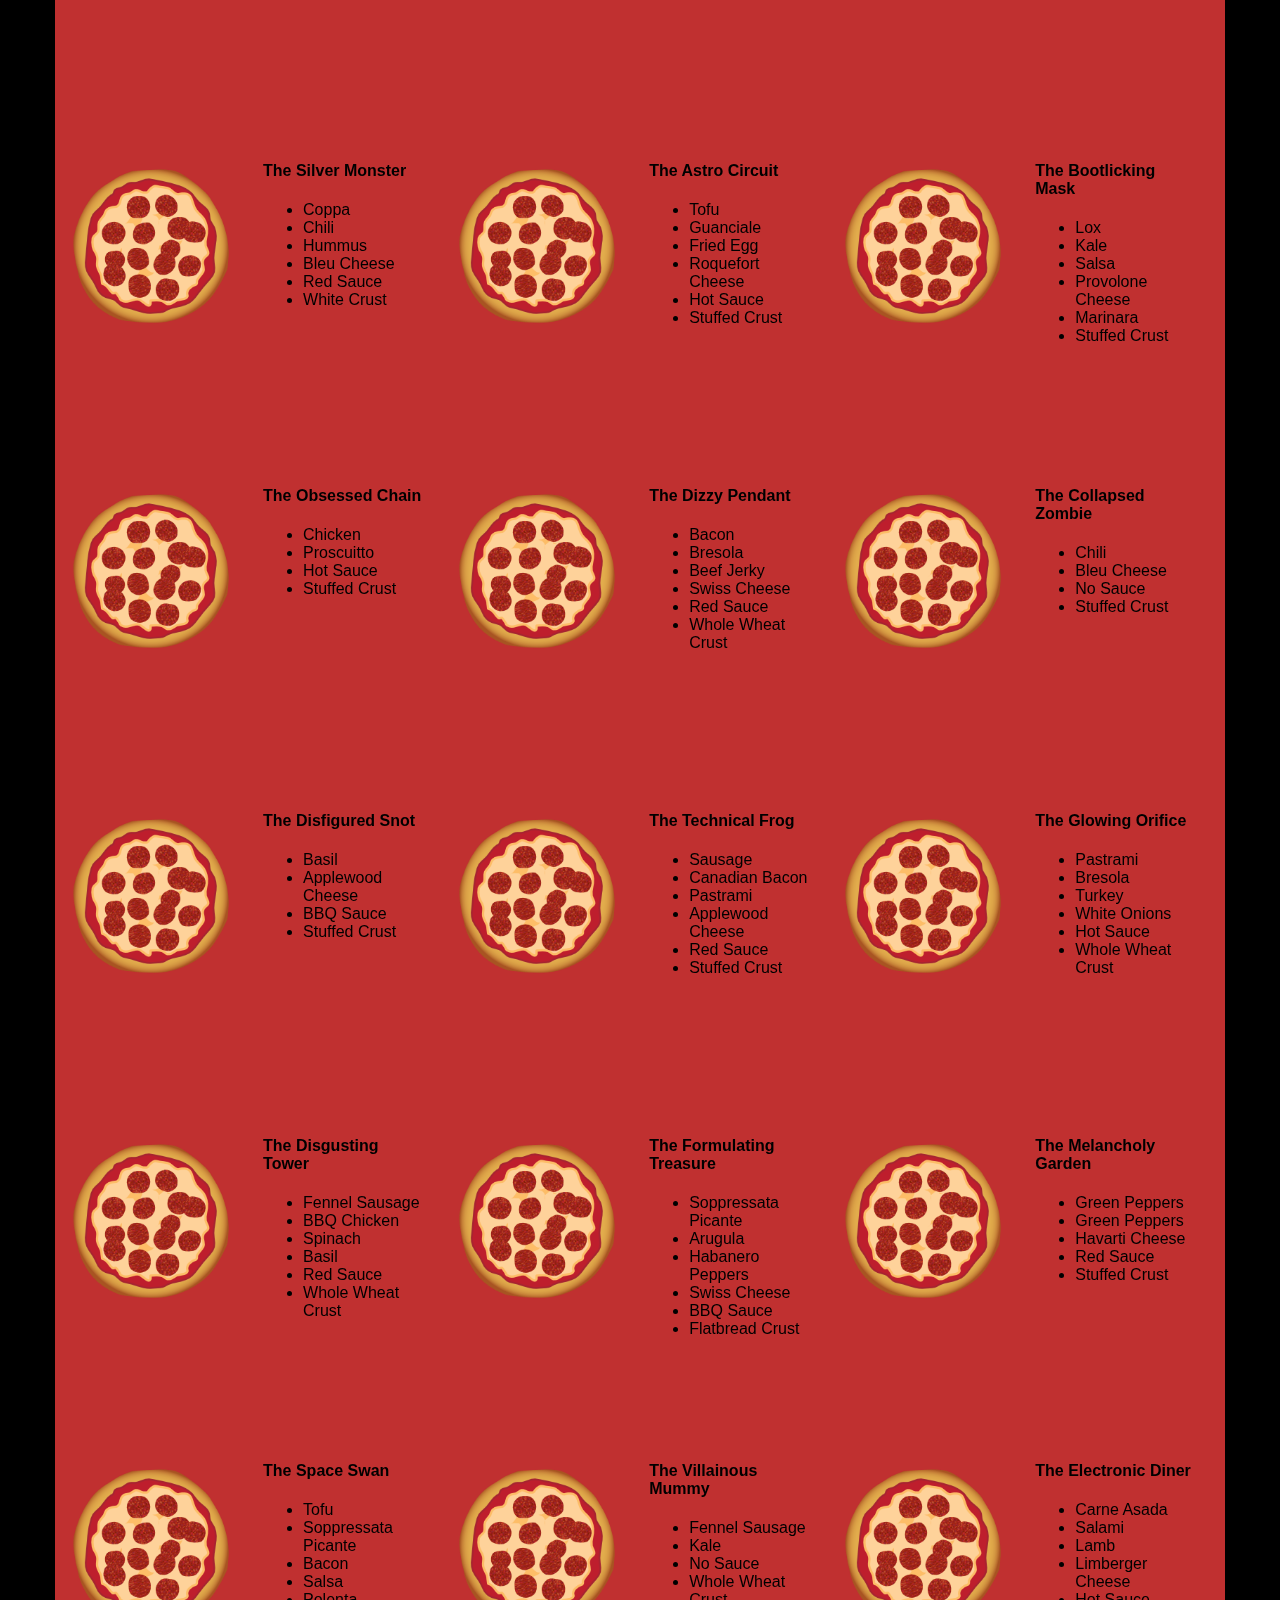
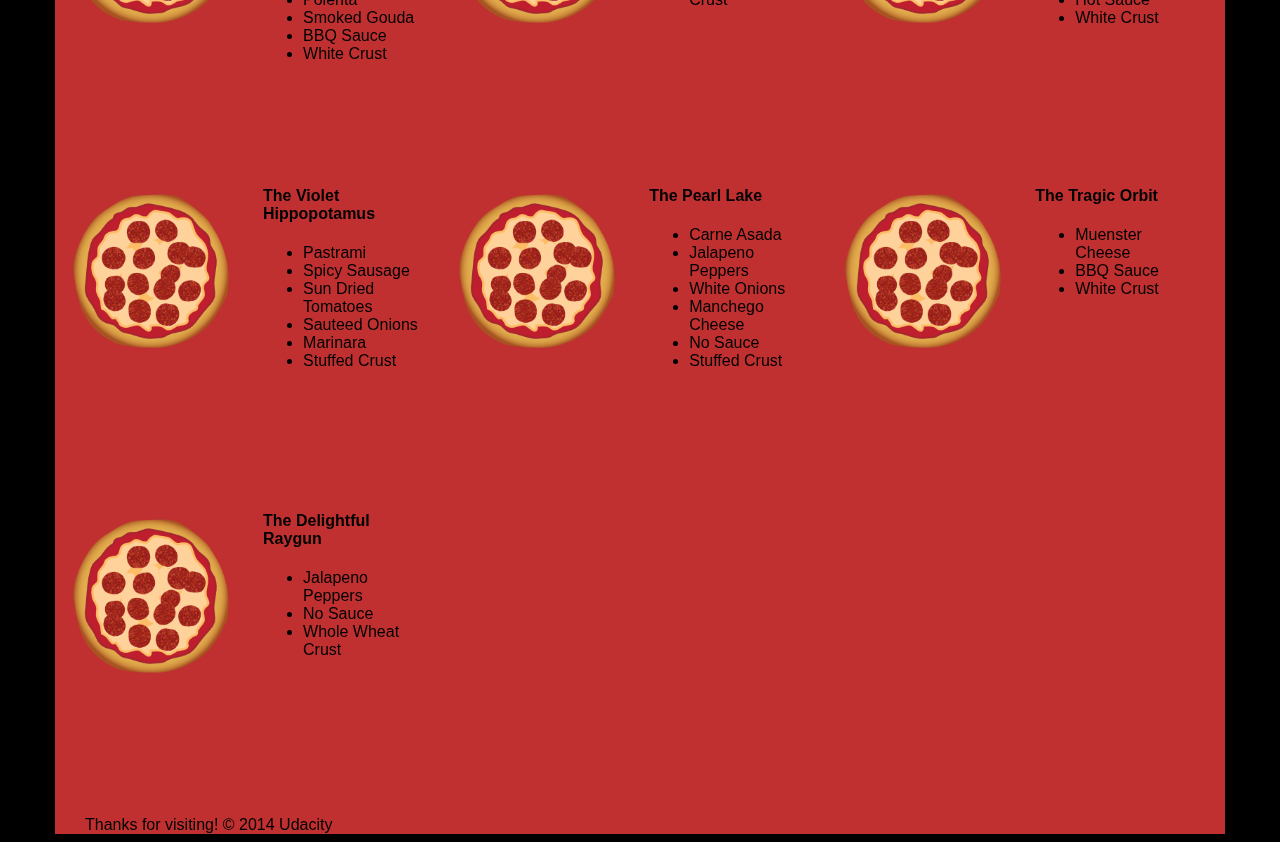
<file: views/pizza.html>
<!DOCTYPE html><html><head><meta charset="utf-8"><meta content="width=device-width, initial-scale=1, maximum-scale=2" name="viewport"><style>img{vertical-align: middle;}.img-responsive{display: block; width: 100% \9; max-width: 100%; height: auto;}.img-rounded{border-radius: 6px;}.img-thumbnail{padding: 4px; line-height: 1.42857143; background-color: #ffffff; border: 1px solid #dddddd; border-radius: 4px; -webkit-transition: all 0.2s ease-in-out; -o-transition: all 0.2s ease-in-out; transition: all 0.2s ease-in-out; display: inline-block; width: 100% \9; max-width: 100%; height: auto;}.img-circle{border-radius: 50%;}hr{margin-top: 20px; margin-bottom: 20px; border: 0; border-top: 1px solid #eeeeee;}.sr-only{position: absolute; width: 1px; height: 1px; margin: -1px; padding: 0; overflow: hidden; clip: rect(0, 0, 0, 0); border: 0;}.sr-only-focusable:active,.sr-only-focusable:focus{position: static; width: auto; height: auto; margin: 0; overflow: visible; clip: auto;}.container{margin-right: auto; margin-left: auto; padding-left: 15px; padding-right: 15px;}@media (min-width: 768px){.container{width: 750px;}}@media (min-width: 992px){.container{width: 970px;}}@media (min-width: 1200px){.container{width: 1170px;}}.container-fluid{margin-right: auto; margin-left: auto; padding-left: 15px; padding-right: 15px;}.row{margin-left: -15px; margin-right: -15px;}.col-xs-1, .col-sm-1, .col-md-1, .col-lg-1, .col-xs-2, .col-sm-2, .col-md-2, .col-lg-2, .col-xs-3, .col-sm-3, .col-md-3, .col-lg-3, .col-xs-4, .col-sm-4, .col-md-4, .col-lg-4, .col-xs-5, .col-sm-5, .col-md-5, .col-lg-5, .col-xs-6, .col-sm-6, .col-md-6, .col-lg-6, .col-xs-7, .col-sm-7, .col-md-7, .col-lg-7, .col-xs-8, .col-sm-8, .col-md-8, .col-lg-8, .col-xs-9, .col-sm-9, .col-md-9, .col-lg-9, .col-xs-10, .col-sm-10, .col-md-10, .col-lg-10, .col-xs-11, .col-sm-11, .col-md-11, .col-lg-11, .col-xs-12, .col-sm-12, .col-md-12, .col-lg-12{position: relative; min-height: 1px; padding-left: 15px; padding-right: 15px;}.col-xs-1, .col-xs-2, .col-xs-3, .col-xs-4, .col-xs-5, .col-xs-6, .col-xs-7, .col-xs-8, .col-xs-9, .col-xs-10, .col-xs-11, .col-xs-12{float: left;}.col-xs-12{width: 100%;}.col-xs-11{width: 91.66666667%;}.col-xs-10{width: 83.33333333%;}.col-xs-9{width: 75%;}.col-xs-8{width: 66.66666667%;}.col-xs-7{width: 58.33333333%;}.col-xs-6{width: 50%;}.col-xs-5{width: 41.66666667%;}.col-xs-4{width: 33.33333333%;}.col-xs-3{width: 25%;}.col-xs-2{width: 16.66666667%;}.col-xs-1{width: 8.33333333%;}.col-xs-pull-12{right: 100%;}.col-xs-pull-11{right: 91.66666667%;}.col-xs-pull-10{right: 83.33333333%;}.col-xs-pull-9{right: 75%;}.col-xs-pull-8{right: 66.66666667%;}.col-xs-pull-7{right: 58.33333333%;}.col-xs-pull-6{right: 50%;}.col-xs-pull-5{right: 41.66666667%;}.col-xs-pull-4{right: 33.33333333%;}.col-xs-pull-3{right: 25%;}.col-xs-pull-2{right: 16.66666667%;}.col-xs-pull-1{right: 8.33333333%;}.col-xs-pull-0{right: auto;}.col-xs-push-12{left: 100%;}.col-xs-push-11{left: 91.66666667%;}.col-xs-push-10{left: 83.33333333%;}.col-xs-push-9{left: 75%;}.col-xs-push-8{left: 66.66666667%;}.col-xs-push-7{left: 58.33333333%;}.col-xs-push-6{left: 50%;}.col-xs-push-5{left: 41.66666667%;}.col-xs-push-4{left: 33.33333333%;}.col-xs-push-3{left: 25%;}.col-xs-push-2{left: 16.66666667%;}.col-xs-push-1{left: 8.33333333%;}.col-xs-push-0{left: auto;}.col-xs-offset-12{margin-left: 100%;}.col-xs-offset-11{margin-left: 91.66666667%;}.col-xs-offset-10{margin-left: 83.33333333%;}.col-xs-offset-9{margin-left: 75%;}.col-xs-offset-8{margin-left: 66.66666667%;}.col-xs-offset-7{margin-left: 58.33333333%;}.col-xs-offset-6{margin-left: 50%;}.col-xs-offset-5{margin-left: 41.66666667%;}.col-xs-offset-4{margin-left: 33.33333333%;}.col-xs-offset-3{margin-left: 25%;}.col-xs-offset-2{margin-left: 16.66666667%;}.col-xs-offset-1{margin-left: 8.33333333%;}.col-xs-offset-0{margin-left: 0%;}@media (min-width: 768px){.col-sm-1, .col-sm-2, .col-sm-3, .col-sm-4, .col-sm-5, .col-sm-6, .col-sm-7, .col-sm-8, .col-sm-9, .col-sm-10, .col-sm-11, .col-sm-12{float: left;}.col-sm-12{width: 100%;}.col-sm-11{width: 91.66666667%;}.col-sm-10{width: 83.33333333%;}.col-sm-9{width: 75%;}.col-sm-8{width: 66.66666667%;}.col-sm-7{width: 58.33333333%;}.col-sm-6{width: 50%;}.col-sm-5{width: 41.66666667%;}.col-sm-4{width: 33.33333333%;}.col-sm-3{width: 25%;}.col-sm-2{width: 16.66666667%;}.col-sm-1{width: 8.33333333%;}.col-sm-pull-12{right: 100%;}.col-sm-pull-11{right: 91.66666667%;}.col-sm-pull-10{right: 83.33333333%;}.col-sm-pull-9{right: 75%;}.col-sm-pull-8{right: 66.66666667%;}.col-sm-pull-7{right: 58.33333333%;}.col-sm-pull-6{right: 50%;}.col-sm-pull-5{right: 41.66666667%;}.col-sm-pull-4{right: 33.33333333%;}.col-sm-pull-3{right: 25%;}.col-sm-pull-2{right: 16.66666667%;}.col-sm-pull-1{right: 8.33333333%;}.col-sm-pull-0{right: auto;}.col-sm-push-12{left: 100%;}.col-sm-push-11{left: 91.66666667%;}.col-sm-push-10{left: 83.33333333%;}.col-sm-push-9{left: 75%;}.col-sm-push-8{left: 66.66666667%;}.col-sm-push-7{left: 58.33333333%;}.col-sm-push-6{left: 50%;}.col-sm-push-5{left: 41.66666667%;}.col-sm-push-4{left: 33.33333333%;}.col-sm-push-3{left: 25%;}.col-sm-push-2{left: 16.66666667%;}.col-sm-push-1{left: 8.33333333%;}.col-sm-push-0{left: auto;}.col-sm-offset-12{margin-left: 100%;}.col-sm-offset-11{margin-left: 91.66666667%;}.col-sm-offset-10{margin-left: 83.33333333%;}.col-sm-offset-9{margin-left: 75%;}.col-sm-offset-8{margin-left: 66.66666667%;}.col-sm-offset-7{margin-left: 58.33333333%;}.col-sm-offset-6{margin-left: 50%;}.col-sm-offset-5{margin-left: 41.66666667%;}.col-sm-offset-4{margin-left: 33.33333333%;}.col-sm-offset-3{margin-left: 25%;}.col-sm-offset-2{margin-left: 16.66666667%;}.col-sm-offset-1{margin-left: 8.33333333%;}.col-sm-offset-0{margin-left: 0%;}}@media (min-width: 992px){.col-md-1, .col-md-2, .col-md-3, .col-md-4, .col-md-5, .col-md-6, .col-md-7, .col-md-8, .col-md-9, .col-md-10, .col-md-11, .col-md-12{float: left;}.col-md-12{width: 100%;}.col-md-11{width: 91.66666667%;}.col-md-10{width: 83.33333333%;}.col-md-9{width: 75%;}.col-md-8{width: 66.66666667%;}.col-md-7{width: 58.33333333%;}.col-md-6{width: 50%;}.col-md-5{width: 41.66666667%;}.col-md-4{width: 33.33333333%;}.col-md-3{width: 25%;}.col-md-2{width: 16.66666667%;}.col-md-1{width: 8.33333333%;}.col-md-pull-12{right: 100%;}.col-md-pull-11{right: 91.66666667%;}.col-md-pull-10{right: 83.33333333%;}.col-md-pull-9{right: 75%;}.col-md-pull-8{right: 66.66666667%;}.col-md-pull-7{right: 58.33333333%;}.col-md-pull-6{right: 50%;}.col-md-pull-5{right: 41.66666667%;}.col-md-pull-4{right: 33.33333333%;}.col-md-pull-3{right: 25%;}.col-md-pull-2{right: 16.66666667%;}.col-md-pull-1{right: 8.33333333%;}.col-md-pull-0{right: auto;}.col-md-push-12{left: 100%;}.col-md-push-11{left: 91.66666667%;}.col-md-push-10{left: 83.33333333%;}.col-md-push-9{left: 75%;}.col-md-push-8{left: 66.66666667%;}.col-md-push-7{left: 58.33333333%;}.col-md-push-6{left: 50%;}.col-md-push-5{left: 41.66666667%;}.col-md-push-4{left: 33.33333333%;}.col-md-push-3{left: 25%;}.col-md-push-2{left: 16.66666667%;}.col-md-push-1{left: 8.33333333%;}.col-md-push-0{left: auto;}.col-md-offset-12{margin-left: 100%;}.col-md-offset-11{margin-left: 91.66666667%;}.col-md-offset-10{margin-left: 83.33333333%;}.col-md-offset-9{margin-left: 75%;}.col-md-offset-8{margin-left: 66.66666667%;}.col-md-offset-7{margin-left: 58.33333333%;}.col-md-offset-6{margin-left: 50%;}.col-md-offset-5{margin-left: 41.66666667%;}.col-md-offset-4{margin-left: 33.33333333%;}.col-md-offset-3{margin-left: 25%;}.col-md-offset-2{margin-left: 16.66666667%;}.col-md-offset-1{margin-left: 8.33333333%;}.col-md-offset-0{margin-left: 0%;}}@media (min-width: 1200px){.col-lg-1, .col-lg-2, .col-lg-3, .col-lg-4, .col-lg-5, .col-lg-6, .col-lg-7, .col-lg-8, .col-lg-9, .col-lg-10, .col-lg-11, .col-lg-12{float: left;}.col-lg-12{width: 100%;}.col-lg-11{width: 91.66666667%;}.col-lg-10{width: 83.33333333%;}.col-lg-9{width: 75%;}.col-lg-8{width: 66.66666667%;}.col-lg-7{width: 58.33333333%;}.col-lg-6{width: 50%;}.col-lg-5{width: 41.66666667%;}.col-lg-4{width: 33.33333333%;}.col-lg-3{width: 25%;}.col-lg-2{width: 16.66666667%;}.col-lg-1{width: 8.33333333%;}.col-lg-pull-12{right: 100%;}.col-lg-pull-11{right: 91.66666667%;}.col-lg-pull-10{right: 83.33333333%;}.col-lg-pull-9{right: 75%;}.col-lg-pull-8{right: 66.66666667%;}.col-lg-pull-7{right: 58.33333333%;}.col-lg-pull-6{right: 50%;}.col-lg-pull-5{right: 41.66666667%;}.col-lg-pull-4{right: 33.33333333%;}.col-lg-pull-3{right: 25%;}.col-lg-pull-2{right: 16.66666667%;}.col-lg-pull-1{right: 8.33333333%;}.col-lg-pull-0{right: auto;}.col-lg-push-12{left: 100%;}.col-lg-push-11{left: 91.66666667%;}.col-lg-push-10{left: 83.33333333%;}.col-lg-push-9{left: 75%;}.col-lg-push-8{left: 66.66666667%;}.col-lg-push-7{left: 58.33333333%;}.col-lg-push-6{left: 50%;}.col-lg-push-5{left: 41.66666667%;}.col-lg-push-4{left: 33.33333333%;}.col-lg-push-3{left: 25%;}.col-lg-push-2{left: 16.66666667%;}.col-lg-push-1{left: 8.33333333%;}.col-lg-push-0{left: auto;}.col-lg-offset-12{margin-left: 100%;}.col-lg-offset-11{margin-left: 91.66666667%;}.col-lg-offset-10{margin-left: 83.33333333%;}.col-lg-offset-9{margin-left: 75%;}.col-lg-offset-8{margin-left: 66.66666667%;}.col-lg-offset-7{margin-left: 58.33333333%;}.col-lg-offset-6{margin-left: 50%;}.col-lg-offset-5{margin-left: 41.66666667%;}.col-lg-offset-4{margin-left: 33.33333333%;}.col-lg-offset-3{margin-left: 25%;}.col-lg-offset-2{margin-left: 16.66666667%;}.col-lg-offset-1{margin-left: 8.33333333%;}.col-lg-offset-0{margin-left: 0%;}}.clearfix:before,.clearfix:after,.container:before,.container:after,.container-fluid:before,.container-fluid:after,.row:before,.row:after{content: " "; display: table;}.clearfix:after,.container:after,.container-fluid:after,.row:after{clear: both;}.center-block{display: block; margin-left: auto; margin-right: auto;}.pull-right{float: right !important;}.pull-left{float: left !important;}.hide{display: none !important;}.show{display: block !important;}.invisible{visibility: hidden;}.text-hide{font: 0/0 a; color: transparent; text-shadow: none; background-color: transparent; border: 0;}.hidden{display: none !important; visibility: hidden !important;}.affix{position: fixed; -webkit-transform: translate3d(0, 0, 0); transform: translate3d(0, 0, 0);}*{-webkit-box-sizing: border-box; -moz-box-sizing: border-box; -box-sizing: border-box;}body{font-family: "Trebuchet MS", Helvetica, sans-serif; background: black;}input{background: grey; font-size: 18px;}form{display: inline-block;}img{max-width:100%;}.centered{text-align: center;}#pizzaSize{font-weight: 800;}.size1 .randomPizzaContainer{width:25%;}.size2 .randomPizzaContainer{width:33%;}.size3 .randomPizzaContainer{width:50%;}.small-image{display:inline;}.medium-image{display:none;}@media only screen and (min-width: 420px) and (max-width: 990px){.small-image{display:none;}.medium-image{display:inline;}}.mover{position: fixed; width: 256px; z-index: -1;}.randomPizzaContainer{float: left; display: flex; height: 325px;}.randomPizzaContainer:after{content: ""; display: table; clear:both;}.container{background-color: rgba(240, 60, 60, 0.8);}</style><title>Cam's Pizzeria</title></head><body><div class="container"><div class="row" id="header"><div class="col-md-6"><div class="row"><div class="col-md-12"><h1>Cam's Pizzeria</h1><div class="row"><div class="col-md-12" id="menu"><form action="#randomPizzas"><input type="submit" value="Menu"></form><form action="#ingredients"><input type="submit" value="Our Ingredients"></form><form action="#locations"><input type="submit" value="Locations"></form><form action="#" onsubmit="alert('Thanks for clicking! This button doesn't do anything because this is a fake pizzeria :\)')"><input type="submit" value="Contact Us"></form></div></div></div></div></div><div class="col-md-6" id="movingPizzas1"></div></div><div class="row" id="callToAction"><div class="col-md-4"><img alt="pizzas in display" class="small-image" src="images/pizzeria360.jpg"> <img alt="pizzas in display" class="medium-image" src="images/pizzeria720.jpg"></div><div class="col-md-8"><div class="row"><div class="col-md-12"><h2>We Have Hundreds of Pizza Recipes!</h2><p>At Cam's Pizzeria, we know you want options.Pepperoni? Boring. Cheese? No way! Sausage? C'mon,let's get creative.</p><p>We have every pizza ingredient imaginable in ourkitchen because we know you take choice seriously. Takea look through our menu of hundreds of pizza optionsand we know that you'll find something you love.</p></div></div><div class="row"><div class="col-md-6 col-md-push-3"><form action="#randomPizzas"><input type="submit" value="Pick a Pizza Now!"></form></div></div></div></div><div class="row" id="ingredients"><div class="col-md-8 col-md-push-2"><div class="row"><div class="col-md-12 centered"><h2>Ingredients!</h2></div></div><div class="row"><div class="col-md-12"><p>We've scoured the planet for the best pizzaingredients. Our crack team of ingredient specialistsare on constant lookout for new and interesting pizzaingredients.</p><p>We have classic meats like pepperoni, sausage, andbarbecue chicken. But you can find even more fun meatslike coppa, kielbasa and soylent green on our menutoo.</p><p>Not interested in meat? No problem! We love ourveggies too :) We have everything from arugula tozucchini.</p></div></div></div></div><div class="row" id="locations"><div class="col-md-12"><h2 style="text-align: center">Locations!</h2><div class="row"><div class="col-md-6"><h3>Pizza Road</h3><p>1800 Pizza Road<br>San Francisco, CA<br>01010<br>555-555-5555</p></div><div class="col-md-6"><h3>Classic Pie Way</h3><p>999 Classic Pie Way<br>New York, NY<br>00100<br>555-555-5555</p></div></div></div></div><div class="row" id="pizzaGenerator"><div class="col-md-12"><h2 style="text-align: center">Our Pizzas!</h2><div class="row"><div class="col-md-12"><em>What size pizza would you like? Use the sliderbelow to change pizza sizes.</em></div><div class="col-md-6" id="pizzaSize">Medium</div><div class="col-md-12"><input id="sizeSlider" max="3" min="1" onchange="resizePizzas(this.value)" step="1" type="range" value="2"></div></div><div class="row size2" id="randomPizzas"><div class="randomPizzaContainer" id="pizza0"><div class="col-md-6"><img class="img-responsive" src="images/pizza.png"></div><div class="col-md-6"><h4>The Udacity Special</h4><ul><li>Turkey</li><li>Tofu</li><li>Cauliflower</li><li>Sun Dried Tomatoes</li><li>Velveeta Cheese</li><li>Red Sauce</li><li>Whole Wheat Crust</li></ul></div></div><div class="randomPizzaContainer" id="pizza1"><div class="col-md-6"><img class="img-responsive" src="images/pizza.png"></div><div class="col-md-6"><h4>The Cameron Special</h4><ul><li>Chicken</li><li>Hot Sauce</li><li>White Crust</li></ul></div></div></div></div></div><div class="col-md-12" id="footer">Thanks for visiting! &copy; 2014 Udacity</div></div><script type="text/javascript" src="js/main.min.js"></script></body></html>
</file>
